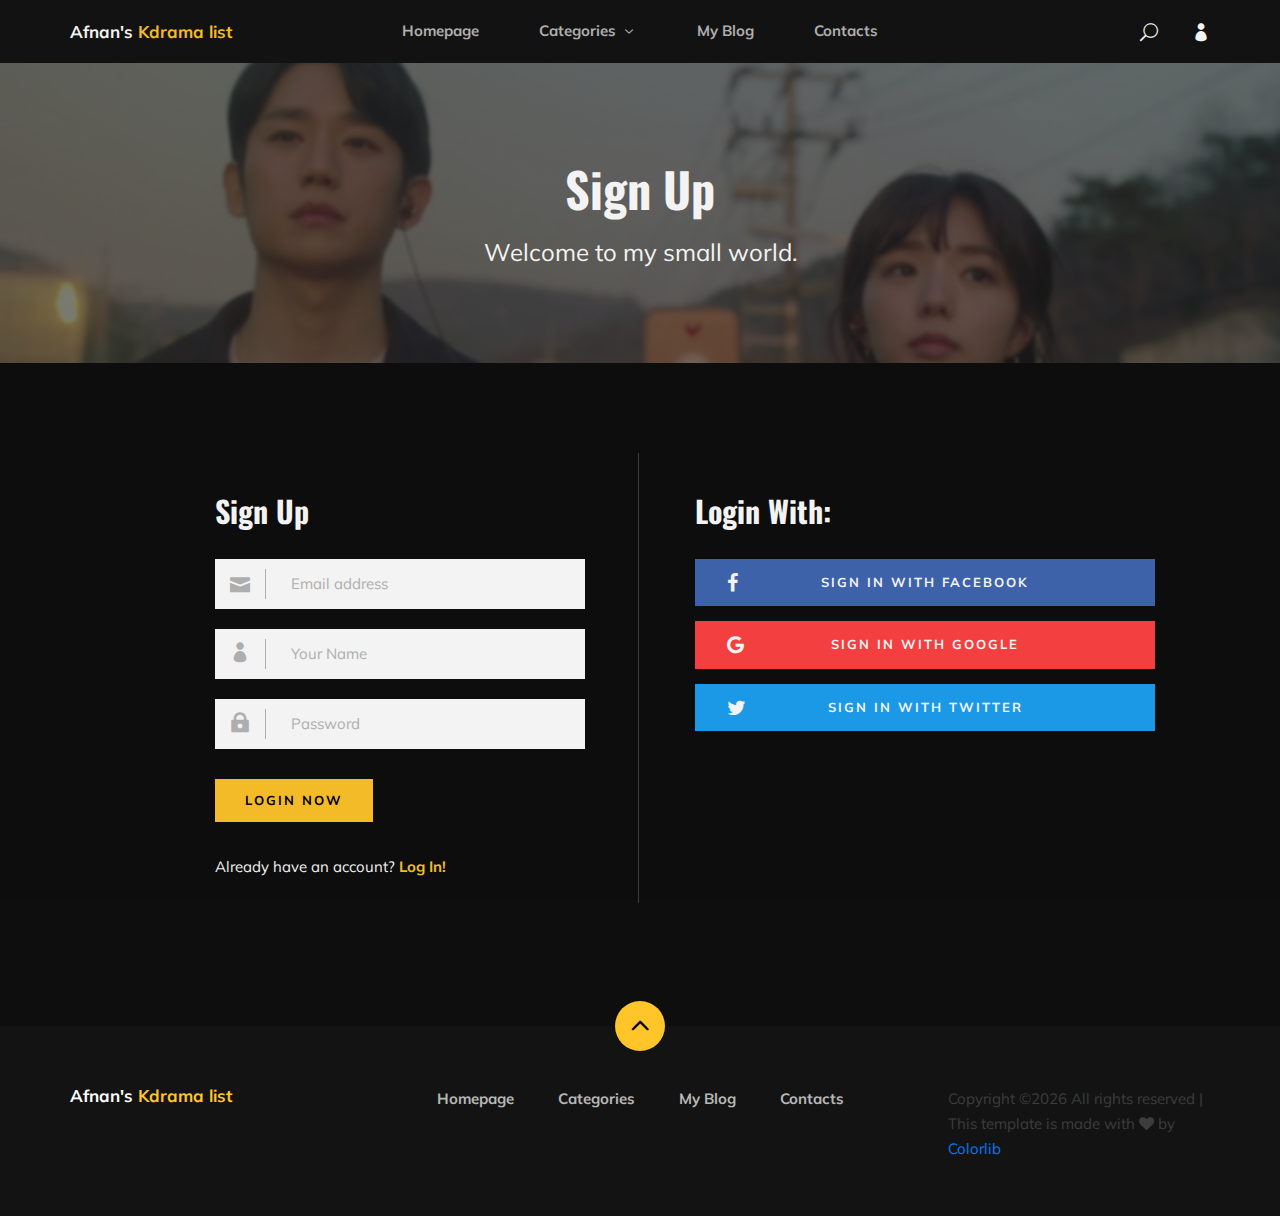
<file: signup.html>
<!DOCTYPE html>
<html lang="zxx">

<head>
    <meta charset="UTF-8">
    <meta name="description" content="Anime Template">
    <meta name="keywords" content="Anime, unica, creative, html">
    <meta name="viewport" content="width=device-width, initial-scale=1.0">
    <meta http-equiv="X-UA-Compatible" content="ie=edge">
    <title>Signup</title>

    <!-- Google Font -->
    <link href="https://fonts.googleapis.com/css2?family=Oswald:wght@300;400;500;600;700&display=swap" rel="stylesheet">
    <link href="https://fonts.googleapis.com/css2?family=Mulish:wght@300;400;500;600;700;800;900&display=swap"
    rel="stylesheet">
    <link rel="preconnect" href="https://fonts.googleapis.com">
    <link rel="preconnect" href="https://fonts.gstatic.com" crossorigin>
    <link href="https://fonts.googleapis.com/css2?family=Dosis:wght@500&display=swap" rel="stylesheet"> 

    <!-- Css Styles -->
    <link rel="stylesheet" href="css/bootstrap.min.css" type="text/css">
    <link rel="stylesheet" href="css/font-awesome.min.css" type="text/css">
    <link rel="stylesheet" href="css/elegant-icons.css" type="text/css">
    <link rel="stylesheet" href="css/plyr.css" type="text/css">
    <link rel="stylesheet" href="css/nice-select.css" type="text/css">
    <link rel="stylesheet" href="css/owl.carousel.min.css" type="text/css">
    <link rel="stylesheet" href="css/slicknav.min.css" type="text/css">
    <link rel="stylesheet" href="css/style.css" type="text/css">

    <!--custom css-->
    <link rel="stylesheet" href="style.css">
</head>

<body>
    <!-- Page Preloder -->
    <div id="preloder">
        <div class="loader"></div>
    </div>

    <!-- Header Section Begin -->
    <header class="header" id="header-background">
        <div class="container">
            <div class="row">
                <div class="col-lg-2">
                    <div class="header__logo">
                        <a href="./index.html">
                            <h4 id="logo"> Afnan's <span id="span-logo">Kdrama list</span></h4>
                        </a>
                    </div>
                </div>
                <div class="col-lg-8">
                    <div class="header__nav">
                        <nav class="header__menu mobile-menu">
                            <ul>
                                <li><a href="./index.html">Homepage</a></li>
                                <li><a href="./categories.html">Categories <span class="arrow_carrot-down"></span></a>
                                    <ul class="dropdown">
                                        <li><a href="./categories.html">Categories</a></li>
                                        <li><a href="./drama details.html">Drama Details</a></li>
                                        <li><a href="./drama-watching.html">Drama Watching</a></li>
                                        <li><a href="./signup.html">Sign Up</a></li>
                                        <li><a href="./login.html">Login</a></li>
                                    </ul>
                                </li>
                                <li><a href="./blog.html">My Blog</a></li>
                                <li><a href="#">Contacts</a></li>
                            </ul>
                        </nav>
                    </div>
                </div>
                <div class="col-lg-2">
                    <div class="header__right">
                        <a href="#" class="search-switch"><span class="icon_search"></span></a>
                        <a href="./login.html"><span class="icon_profile"></span></a>
                    </div>
                </div>
            </div>
            <div id="mobile-menu-wrap"></div>
        </div>
    </header>
    <!-- Header End -->

    <!-- Normal Breadcrumb Begin -->
    <section class="normal-breadcrumb set-bg" data-setbg="img/signup.png">
        <div class="container">
            <div class="row">
                <div class="col-lg-12 text-center">
                    <div class="normal__breadcrumb__text">
                        <h2>Sign Up</h2>
                        <p>Welcome to my small world.</p>
                    </div>
                </div>
            </div>
        </div>
    </section>
    <!-- Normal Breadcrumb End -->

    <!-- Signup Section Begin -->
    <section class="signup spad" id="details-background">
        <div class="container">
            <div class="row">
                <div class="col-lg-6">
                    <div class="login__form">
                        <h3>Sign Up</h3>
                        <form action="#">
                            <div class="input__item">
                                <input type="text" placeholder="Email address">
                                <span class="icon_mail"></span>
                            </div>
                            <div class="input__item">
                                <input type="text" placeholder="Your Name">
                                <span class="icon_profile"></span>
                            </div>
                            <div class="input__item">
                                <input type="text" placeholder="Password">
                                <span class="icon_lock"></span>
                            </div>
                            <button type="submit" class="site-btn">Login Now</button>
                        </form>
                        <h5>Already have an account? <a href="#">Log In!</a></h5>
                    </div>
                </div>
                <div class="col-lg-6">
                    <div class="login__social__links">
                        <h3>Login With:</h3>
                        <ul>
                            <li><a href="#" class="facebook"><i class="fa fa-facebook"></i> Sign in With Facebook</a>
                            </li>
                            <li><a href="#" class="google"><i class="fa fa-google"></i> Sign in With Google</a></li>
                            <li><a href="#" class="twitter"><i class="fa fa-twitter"></i> Sign in With Twitter</a></li>
                        </ul>
                    </div>
                </div>
            </div>
        </div>
    </section>
    <!-- Signup Section End -->

    <!-- Footer Section Begin -->
<footer class="footer" id="footer-background">
    <div class="page-up">
        <a href="#" id="scrollToTopButton"><span class="arrow_carrot-up"></span></a>
    </div>
    <div class="container">
        <div class="row">
            <div class="col-lg-3">
                <div class="footer__logo">
                    <h4 id="logo"> Afnan's <span id="span-logo">Kdrama list</span></h4>
                </div>
            </div>
            <div class="col-lg-6">
                <div class="footer__nav">
                    <ul>
                        <li class="active"><a href="./index.html">Homepage</a></li>
                        <li><a href="./categories.html">Categories</a></li>
                        <li><a href="./blog.html">My Blog</a></li>
                        <li><a href="#">Contacts</a></li>
                    </ul>
                </div>
            </div>
            <div class="col-lg-3">
                <p><!-- Link back to Colorlib can't be removed. Template is licensed under CC BY 3.0. -->
                  Copyright &copy;<script>document.write(new Date().getFullYear());</script> All rights reserved | This template is made with <i class="fa fa-heart" aria-hidden="true"></i> by <a href="https://colorlib.com" target="_blank">Colorlib</a>
                  <!-- Link back to Colorlib can't be removed. Template is licensed under CC BY 3.0. --></p>

              </div>
          </div>
      </div>
  </footer>
  <!-- Footer Section End -->

  <!-- Search model Begin -->
  <div class="search-model">
    <div class="h-100 d-flex align-items-center justify-content-center">
        <div class="search-close-switch"><i class="icon_close"></i></div>
        <form class="search-model-form">
            <input type="text" id="search-input" placeholder="Search here.....">
        </form>
    </div>
</div>
<!-- Search model end -->

    <!-- Js Plugins -->
    <script src="js/jquery-3.3.1.min.js"></script>
    <script src="js/bootstrap.min.js"></script>
    <script src="js/player.js"></script>
    <script src="js/jquery.nice-select.min.js"></script>
    <script src="js/mixitup.min.js"></script>
    <script src="js/jquery.slicknav.js"></script>
    <script src="js/owl.carousel.min.js"></script>
    <script src="js/main.js"></script>

</body>

</html>
</file>
<file: css/elegant-icons.css>
@font-face {
	font-family: 'ElegantIcons';
	src:url('../fonts/ElegantIcons.eot');
	src:url('../fonts/ElegantIcons.eot?#iefix') format('embedded-opentype'),
		url('../fonts/ElegantIcons.woff') format('woff'),
		url('../fonts/ElegantIcons.ttf') format('truetype'),
		url('../fonts/ElegantIcons.svg#ElegantIcons') format('svg');
	font-weight: normal;
	font-style: normal;
}

/* Use the following CSS code if you want to use data attributes for inserting your icons */
[data-icon]:before {
	font-family: 'ElegantIcons';
	content: attr(data-icon);
	speak: none;
	font-weight: normal;
	font-variant: normal;
	text-transform: none;
	line-height: 1;
	-webkit-font-smoothing: antialiased;
	-moz-osx-font-smoothing: grayscale;
}

/* Use the following CSS code if you want to have a class per icon */
/*
Instead of a list of all class selectors,
you can use the generic selector below, but it's slower:
[class*="your-class-prefix"] {
*/
.arrow_up, .arrow_down, .arrow_left, .arrow_right, .arrow_left-up, .arrow_right-up, .arrow_right-down, .arrow_left-down, .arrow-up-down, .arrow_up-down_alt, .arrow_left-right_alt, .arrow_left-right, .arrow_expand_alt2, .arrow_expand_alt, .arrow_condense, .arrow_expand, .arrow_move, .arrow_carrot-up, .arrow_carrot-down, .arrow_carrot-left, .arrow_carrot-right, .arrow_carrot-2up, .arrow_carrot-2down, .arrow_carrot-2left, .arrow_carrot-2right, .arrow_carrot-up_alt2, .arrow_carrot-down_alt2, .arrow_carrot-left_alt2, .arrow_carrot-right_alt2, .arrow_carrot-2up_alt2, .arrow_carrot-2down_alt2, .arrow_carrot-2left_alt2, .arrow_carrot-2right_alt2, .arrow_triangle-up, .arrow_triangle-down, .arrow_triangle-left, .arrow_triangle-right, .arrow_triangle-up_alt2, .arrow_triangle-down_alt2, .arrow_triangle-left_alt2, .arrow_triangle-right_alt2, .arrow_back, .icon_minus-06, .icon_plus, .icon_close, .icon_check, .icon_minus_alt2, .icon_plus_alt2, .icon_close_alt2, .icon_check_alt2, .icon_zoom-out_alt, .icon_zoom-in_alt, .icon_search, .icon_box-empty, .icon_box-selected, .icon_minus-box, .icon_plus-box, .icon_box-checked, .icon_circle-empty, .icon_circle-slelected, .icon_stop_alt2, .icon_stop, .icon_pause_alt2, .icon_pause, .icon_menu, .icon_menu-square_alt2, .icon_menu-circle_alt2, .icon_ul, .icon_ol, .icon_adjust-horiz, .icon_adjust-vert, .icon_document_alt, .icon_documents_alt, .icon_pencil, .icon_pencil-edit_alt, .icon_pencil-edit, .icon_folder-alt, .icon_folder-open_alt, .icon_folder-add_alt, .icon_info_alt, .icon_error-oct_alt, .icon_error-circle_alt, .icon_error-triangle_alt, .icon_question_alt2, .icon_question, .icon_comment_alt, .icon_chat_alt, .icon_vol-mute_alt, .icon_volume-low_alt, .icon_volume-high_alt, .icon_quotations, .icon_quotations_alt2, .icon_clock_alt, .icon_lock_alt, .icon_lock-open_alt, .icon_key_alt, .icon_cloud_alt, .icon_cloud-upload_alt, .icon_cloud-download_alt, .icon_image, .icon_images, .icon_lightbulb_alt, .icon_gift_alt, .icon_house_alt, .icon_genius, .icon_mobile, .icon_tablet, .icon_laptop, .icon_desktop, .icon_camera_alt, .icon_mail_alt, .icon_cone_alt, .icon_ribbon_alt, .icon_bag_alt, .icon_creditcard, .icon_cart_alt, .icon_paperclip, .icon_tag_alt, .icon_tags_alt, .icon_trash_alt, .icon_cursor_alt, .icon_mic_alt, .icon_compass_alt, .icon_pin_alt, .icon_pushpin_alt, .icon_map_alt, .icon_drawer_alt, .icon_toolbox_alt, .icon_book_alt, .icon_calendar, .icon_film, .icon_table, .icon_contacts_alt, .icon_headphones, .icon_lifesaver, .icon_piechart, .icon_refresh, .icon_link_alt, .icon_link, .icon_loading, .icon_blocked, .icon_archive_alt, .icon_heart_alt, .icon_star_alt, .icon_star-half_alt, .icon_star, .icon_star-half, .icon_tools, .icon_tool, .icon_cog, .icon_cogs, .arrow_up_alt, .arrow_down_alt, .arrow_left_alt, .arrow_right_alt, .arrow_left-up_alt, .arrow_right-up_alt, .arrow_right-down_alt, .arrow_left-down_alt, .arrow_condense_alt, .arrow_expand_alt3, .arrow_carrot_up_alt, .arrow_carrot-down_alt, .arrow_carrot-left_alt, .arrow_carrot-right_alt, .arrow_carrot-2up_alt, .arrow_carrot-2dwnn_alt, .arrow_carrot-2left_alt, .arrow_carrot-2right_alt, .arrow_triangle-up_alt, .arrow_triangle-down_alt, .arrow_triangle-left_alt, .arrow_triangle-right_alt, .icon_minus_alt, .icon_plus_alt, .icon_close_alt, .icon_check_alt, .icon_zoom-out, .icon_zoom-in, .icon_stop_alt, .icon_menu-square_alt, .icon_menu-circle_alt, .icon_document, .icon_documents, .icon_pencil_alt, .icon_folder, .icon_folder-open, .icon_folder-add, .icon_folder_upload, .icon_folder_download, .icon_info, .icon_error-circle, .icon_error-oct, .icon_error-triangle, .icon_question_alt, .icon_comment, .icon_chat, .icon_vol-mute, .icon_volume-low, .icon_volume-high, .icon_quotations_alt, .icon_clock, .icon_lock, .icon_lock-open, .icon_key, .icon_cloud, .icon_cloud-upload, .icon_cloud-download, .icon_lightbulb, .icon_gift, .icon_house, .icon_camera, .icon_mail, .icon_cone, .icon_ribbon, .icon_bag, .icon_cart, .icon_tag, .icon_tags, .icon_trash, .icon_cursor, .icon_mic, .icon_compass, .icon_pin, .icon_pushpin, .icon_map, .icon_drawer, .icon_toolbox, .icon_book, .icon_contacts, .icon_archive, .icon_heart, .icon_profile, .icon_group, .icon_grid-2x2, .icon_grid-3x3, .icon_music, .icon_pause_alt, .icon_phone, .icon_upload, .icon_download, .social_facebook, .social_twitter, .social_pinterest, .social_googleplus, .social_tumblr, .social_tumbleupon, .social_wordpress, .social_instagram, .social_dribbble, .social_vimeo, .social_linkedin, .social_rss, .social_deviantart, .social_share, .social_myspace, .social_skype, .social_youtube, .social_picassa, .social_googledrive, .social_flickr, .social_blogger, .social_spotify, .social_delicious, .social_facebook_circle, .social_twitter_circle, .social_pinterest_circle, .social_googleplus_circle, .social_tumblr_circle, .social_stumbleupon_circle, .social_wordpress_circle, .social_instagram_circle, .social_dribbble_circle, .social_vimeo_circle, .social_linkedin_circle, .social_rss_circle, .social_deviantart_circle, .social_share_circle, .social_myspace_circle, .social_skype_circle, .social_youtube_circle, .social_picassa_circle, .social_googledrive_alt2, .social_flickr_circle, .social_blogger_circle, .social_spotify_circle, .social_delicious_circle, .social_facebook_square, .social_twitter_square, .social_pinterest_square, .social_googleplus_square, .social_tumblr_square, .social_stumbleupon_square, .social_wordpress_square, .social_instagram_square, .social_dribbble_square, .social_vimeo_square, .social_linkedin_square, .social_rss_square, .social_deviantart_square, .social_share_square, .social_myspace_square, .social_skype_square, .social_youtube_square, .social_picassa_square, .social_googledrive_square, .social_flickr_square, .social_blogger_square, .social_spotify_square, .social_delicious_square, .icon_printer, .icon_calulator, .icon_building, .icon_floppy, .icon_drive, .icon_search-2, .icon_id, .icon_id-2, .icon_puzzle, .icon_like, .icon_dislike, .icon_mug, .icon_currency, .icon_wallet, .icon_pens, .icon_easel, .icon_flowchart, .icon_datareport, .icon_briefcase, .icon_shield, .icon_percent, .icon_globe, .icon_globe-2, .icon_target, .icon_hourglass, .icon_balance, .icon_rook, .icon_printer-alt, .icon_calculator_alt, .icon_building_alt, .icon_floppy_alt, .icon_drive_alt, .icon_search_alt, .icon_id_alt, .icon_id-2_alt, .icon_puzzle_alt, .icon_like_alt, .icon_dislike_alt, .icon_mug_alt, .icon_currency_alt, .icon_wallet_alt, .icon_pens_alt, .icon_easel_alt, .icon_flowchart_alt, .icon_datareport_alt, .icon_briefcase_alt, .icon_shield_alt, .icon_percent_alt, .icon_globe_alt, .icon_clipboard {
	font-family: 'ElegantIcons';
	speak: none;
	font-style: normal;
	font-weight: normal;
	font-variant: normal;
	text-transform: none;
	line-height: 1;
	-webkit-font-smoothing: antialiased;
}
.arrow_up:before {
	content: "\21";
}
.arrow_down:before {
	content: "\22";
}
.arrow_left:before {
	content: "\23";
}
.arrow_right:before {
	content: "\24";
}
.arrow_left-up:before {
	content: "\25";
}
.arrow_right-up:before {
	content: "\26";
}
.arrow_right-down:before {
	content: "\27";
}
.arrow_left-down:before {
	content: "\28";
}
.arrow-up-down:before {
	content: "\29";
}
.arrow_up-down_alt:before {
	content: "\2a";
}
.arrow_left-right_alt:before {
	content: "\2b";
}
.arrow_left-right:before {
	content: "\2c";
}
.arrow_expand_alt2:before {
	content: "\2d";
}
.arrow_expand_alt:before {
	content: "\2e";
}
.arrow_condense:before {
	content: "\2f";
}
.arrow_expand:before {
	content: "\30";
}
.arrow_move:before {
	content: "\31";
}
.arrow_carrot-up:before {
	content: "\32";
}
.arrow_carrot-down:before {
	content: "\33";
}
.arrow_carrot-left:before {
	content: "\34";
}
.arrow_carrot-right:before {
	content: "\35";
}
.arrow_carrot-2up:before {
	content: "\36";
}
.arrow_carrot-2down:before {
	content: "\37";
}
.arrow_carrot-2left:before {
	content: "\38";
}
.arrow_carrot-2right:before {
	content: "\39";
}
.arrow_carrot-up_alt2:before {
	content: "\3a";
}
.arrow_carrot-down_alt2:before {
	content: "\3b";
}
.arrow_carrot-left_alt2:before {
	content: "\3c";
}
.arrow_carrot-right_alt2:before {
	content: "\3d";
}
.arrow_carrot-2up_alt2:before {
	content: "\3e";
}
.arrow_carrot-2down_alt2:before {
	content: "\3f";
}
.arrow_carrot-2left_alt2:before {
	content: "\40";
}
.arrow_carrot-2right_alt2:before {
	content: "\41";
}
.arrow_triangle-up:before {
	content: "\42";
}
.arrow_triangle-down:before {
	content: "\43";
}
.arrow_triangle-left:before {
	content: "\44";
}
.arrow_triangle-right:before {
	content: "\45";
}
.arrow_triangle-up_alt2:before {
	content: "\46";
}
.arrow_triangle-down_alt2:before {
	content: "\47";
}
.arrow_triangle-left_alt2:before {
	content: "\48";
}
.arrow_triangle-right_alt2:before {
	content: "\49";
}
.arrow_back:before {
	content: "\4a";
}
.icon_minus-06:before {
	content: "\4b";
}
.icon_plus:before {
	content: "\4c";
}
.icon_close:before {
	content: "\4d";
}
.icon_check:before {
	content: "\4e";
}
.icon_minus_alt2:before {
	content: "\4f";
}
.icon_plus_alt2:before {
	content: "\50";
}
.icon_close_alt2:before {
	content: "\51";
}
.icon_check_alt2:before {
	content: "\52";
}
.icon_zoom-out_alt:before {
	content: "\53";
}
.icon_zoom-in_alt:before {
	content: "\54";
}
.icon_search:before {
	content: "\55";
}
.icon_box-empty:before {
	content: "\56";
}
.icon_box-selected:before {
	content: "\57";
}
.icon_minus-box:before {
	content: "\58";
}
.icon_plus-box:before {
	content: "\59";
}
.icon_box-checked:before {
	content: "\5a";
}
.icon_circle-empty:before {
	content: "\5b";
}
.icon_circle-slelected:before {
	content: "\5c";
}
.icon_stop_alt2:before {
	content: "\5d";
}
.icon_stop:before {
	content: "\5e";
}
.icon_pause_alt2:before {
	content: "\5f";
}
.icon_pause:before {
	content: "\60";
}
.icon_menu:before {
	content: "\61";
}
.icon_menu-square_alt2:before {
	content: "\62";
}
.icon_menu-circle_alt2:before {
	content: "\63";
}
.icon_ul:before {
	content: "\64";
}
.icon_ol:before {
	content: "\65";
}
.icon_adjust-horiz:before {
	content: "\66";
}
.icon_adjust-vert:before {
	content: "\67";
}
.icon_document_alt:before {
	content: "\68";
}
.icon_documents_alt:before {
	content: "\69";
}
.icon_pencil:before {
	content: "\6a";
}
.icon_pencil-edit_alt:before {
	content: "\6b";
}
.icon_pencil-edit:before {
	content: "\6c";
}
.icon_folder-alt:before {
	content: "\6d";
}
.icon_folder-open_alt:before {
	content: "\6e";
}
.icon_folder-add_alt:before {
	content: "\6f";
}
.icon_info_alt:before {
	content: "\70";
}
.icon_error-oct_alt:before {
	content: "\71";
}
.icon_error-circle_alt:before {
	content: "\72";
}
.icon_error-triangle_alt:before {
	content: "\73";
}
.icon_question_alt2:before {
	content: "\74";
}
.icon_question:before {
	content: "\75";
}
.icon_comment_alt:before {
	content: "\76";
}
.icon_chat_alt:before {
	content: "\77";
}
.icon_vol-mute_alt:before {
	content: "\78";
}
.icon_volume-low_alt:before {
	content: "\79";
}
.icon_volume-high_alt:before {
	content: "\7a";
}
.icon_quotations:before {
	content: "\7b";
}
.icon_quotations_alt2:before {
	content: "\7c";
}
.icon_clock_alt:before {
	content: "\7d";
}
.icon_lock_alt:before {
	content: "\7e";
}
.icon_lock-open_alt:before {
	content: "\e000";
}
.icon_key_alt:before {
	content: "\e001";
}
.icon_cloud_alt:before {
	content: "\e002";
}
.icon_cloud-upload_alt:before {
	content: "\e003";
}
.icon_cloud-download_alt:before {
	content: "\e004";
}
.icon_image:before {
	content: "\e005";
}
.icon_images:before {
	content: "\e006";
}
.icon_lightbulb_alt:before {
	content: "\e007";
}
.icon_gift_alt:before {
	content: "\e008";
}
.icon_house_alt:before {
	content: "\e009";
}
.icon_genius:before {
	content: "\e00a";
}
.icon_mobile:before {
	content: "\e00b";
}
.icon_tablet:before {
	content: "\e00c";
}
.icon_laptop:before {
	content: "\e00d";
}
.icon_desktop:before {
	content: "\e00e";
}
.icon_camera_alt:before {
	content: "\e00f";
}
.icon_mail_alt:before {
	content: "\e010";
}
.icon_cone_alt:before {
	content: "\e011";
}
.icon_ribbon_alt:before {
	content: "\e012";
}
.icon_bag_alt:before {
	content: "\e013";
}
.icon_creditcard:before {
	content: "\e014";
}
.icon_cart_alt:before {
	content: "\e015";
}
.icon_paperclip:before {
	content: "\e016";
}
.icon_tag_alt:before {
	content: "\e017";
}
.icon_tags_alt:before {
	content: "\e018";
}
.icon_trash_alt:before {
	content: "\e019";
}
.icon_cursor_alt:before {
	content: "\e01a";
}
.icon_mic_alt:before {
	content: "\e01b";
}
.icon_compass_alt:before {
	content: "\e01c";
}
.icon_pin_alt:before {
	content: "\e01d";
}
.icon_pushpin_alt:before {
	content: "\e01e";
}
.icon_map_alt:before {
	content: "\e01f";
}
.icon_drawer_alt:before {
	content: "\e020";
}
.icon_toolbox_alt:before {
	content: "\e021";
}
.icon_book_alt:before {
	content: "\e022";
}
.icon_calendar:before {
	content: "\e023";
}
.icon_film:before {
	content: "\e024";
}
.icon_table:before {
	content: "\e025";
}
.icon_contacts_alt:before {
	content: "\e026";
}
.icon_headphones:before {
	content: "\e027";
}
.icon_lifesaver:before {
	content: "\e028";
}
.icon_piechart:before {
	content: "\e029";
}
.icon_refresh:before {
	content: "\e02a";
}
.icon_link_alt:before {
	content: "\e02b";
}
.icon_link:before {
	content: "\e02c";
}
.icon_loading:before {
	content: "\e02d";
}
.icon_blocked:before {
	content: "\e02e";
}
.icon_archive_alt:before {
	content: "\e02f";
}
.icon_heart_alt:before {
	content: "\e030";
}
.icon_star_alt:before {
	content: "\e031";
}
.icon_star-half_alt:before {
	content: "\e032";
}
.icon_star:before {
	content: "\e033";
}
.icon_star-half:before {
	content: "\e034";
}
.icon_tools:before {
	content: "\e035";
}
.icon_tool:before {
	content: "\e036";
}
.icon_cog:before {
	content: "\e037";
}
.icon_cogs:before {
	content: "\e038";
}
.arrow_up_alt:before {
	content: "\e039";
}
.arrow_down_alt:before {
	content: "\e03a";
}
.arrow_left_alt:before {
	content: "\e03b";
}
.arrow_right_alt:before {
	content: "\e03c";
}
.arrow_left-up_alt:before {
	content: "\e03d";
}
.arrow_right-up_alt:before {
	content: "\e03e";
}
.arrow_right-down_alt:before {
	content: "\e03f";
}
.arrow_left-down_alt:before {
	content: "\e040";
}
.arrow_condense_alt:before {
	content: "\e041";
}
.arrow_expand_alt3:before {
	content: "\e042";
}
.arrow_carrot_up_alt:before {
	content: "\e043";
}
.arrow_carrot-down_alt:before {
	content: "\e044";
}
.arrow_carrot-left_alt:before {
	content: "\e045";
}
.arrow_carrot-right_alt:before {
	content: "\e046";
}
.arrow_carrot-2up_alt:before {
	content: "\e047";
}
.arrow_carrot-2dwnn_alt:before {
	content: "\e048";
}
.arrow_carrot-2left_alt:before {
	content: "\e049";
}
.arrow_carrot-2right_alt:before {
	content: "\e04a";
}
.arrow_triangle-up_alt:before {
	content: "\e04b";
}
.arrow_triangle-down_alt:before {
	content: "\e04c";
}
.arrow_triangle-left_alt:before {
	content: "\e04d";
}
.arrow_triangle-right_alt:before {
	content: "\e04e";
}
.icon_minus_alt:before {
	content: "\e04f";
}
.icon_plus_alt:before {
	content: "\e050";
}
.icon_close_alt:before {
	content: "\e051";
}
.icon_check_alt:before {
	content: "\e052";
}
.icon_zoom-out:before {
	content: "\e053";
}
.icon_zoom-in:before {
	content: "\e054";
}
.icon_stop_alt:before {
	content: "\e055";
}
.icon_menu-square_alt:before {
	content: "\e056";
}
.icon_menu-circle_alt:before {
	content: "\e057";
}
.icon_document:before {
	content: "\e058";
}
.icon_documents:before {
	content: "\e059";
}
.icon_pencil_alt:before {
	content: "\e05a";
}
.icon_folder:before {
	content: "\e05b";
}
.icon_folder-open:before {
	content: "\e05c";
}
.icon_folder-add:before {
	content: "\e05d";
}
.icon_folder_upload:before {
	content: "\e05e";
}
.icon_folder_download:before {
	content: "\e05f";
}
.icon_info:before {
	content: "\e060";
}
.icon_error-circle:before {
	content: "\e061";
}
.icon_error-oct:before {
	content: "\e062";
}
.icon_error-triangle:before {
	content: "\e063";
}
.icon_question_alt:before {
	content: "\e064";
}
.icon_comment:before {
	content: "\e065";
}
.icon_chat:before {
	content: "\e066";
}
.icon_vol-mute:before {
	content: "\e067";
}
.icon_volume-low:before {
	content: "\e068";
}
.icon_volume-high:before {
	content: "\e069";
}
.icon_quotations_alt:before {
	content: "\e06a";
}
.icon_clock:before {
	content: "\e06b";
}
.icon_lock:before {
	content: "\e06c";
}
.icon_lock-open:before {
	content: "\e06d";
}
.icon_key:before {
	content: "\e06e";
}
.icon_cloud:before {
	content: "\e06f";
}
.icon_cloud-upload:before {
	content: "\e070";
}
.icon_cloud-download:before {
	content: "\e071";
}
.icon_lightbulb:before {
	content: "\e072";
}
.icon_gift:before {
	content: "\e073";
}
.icon_house:before {
	content: "\e074";
}
.icon_camera:before {
	content: "\e075";
}
.icon_mail:before {
	content: "\e076";
}
.icon_cone:before {
	content: "\e077";
}
.icon_ribbon:before {
	content: "\e078";
}
.icon_bag:before {
	content: "\e079";
}
.icon_cart:before {
	content: "\e07a";
}
.icon_tag:before {
	content: "\e07b";
}
.icon_tags:before {
	content: "\e07c";
}
.icon_trash:before {
	content: "\e07d";
}
.icon_cursor:before {
	content: "\e07e";
}
.icon_mic:before {
	content: "\e07f";
}
.icon_compass:before {
	content: "\e080";
}
.icon_pin:before {
	content: "\e081";
}
.icon_pushpin:before {
	content: "\e082";
}
.icon_map:before {
	content: "\e083";
}
.icon_drawer:before {
	content: "\e084";
}
.icon_toolbox:before {
	content: "\e085";
}
.icon_book:before {
	content: "\e086";
}
.icon_contacts:before {
	content: "\e087";
}
.icon_archive:before {
	content: "\e088";
}
.icon_heart:before {
	content: "\e089";
}
.icon_profile:before {
	content: "\e08a";
}
.icon_group:before {
	content: "\e08b";
}
.icon_grid-2x2:before {
	content: "\e08c";
}
.icon_grid-3x3:before {
	content: "\e08d";
}
.icon_music:before {
	content: "\e08e";
}
.icon_pause_alt:before {
	content: "\e08f";
}
.icon_phone:before {
	content: "\e090";
}
.icon_upload:before {
	content: "\e091";
}
.icon_download:before {
	content: "\e092";
}
.social_facebook:before {
	content: "\e093";
}
.social_twitter:before {
	content: "\e094";
}
.social_pinterest:before {
	content: "\e095";
}
.social_googleplus:before {
	content: "\e096";
}
.social_tumblr:before {
	content: "\e097";
}
.social_tumbleupon:before {
	content: "\e098";
}
.social_wordpress:before {
	content: "\e099";
}
.social_instagram:before {
	content: "\e09a";
}
.social_dribbble:before {
	content: "\e09b";
}
.social_vimeo:before {
	content: "\e09c";
}
.social_linkedin:before {
	content: "\e09d";
}
.social_rss:before {
	content: "\e09e";
}
.social_deviantart:before {
	content: "\e09f";
}
.social_share:before {
	content: "\e0a0";
}
.social_myspace:before {
	content: "\e0a1";
}
.social_skype:before {
	content: "\e0a2";
}
.social_youtube:before {
	content: "\e0a3";
}
.social_picassa:before {
	content: "\e0a4";
}
.social_googledrive:before {
	content: "\e0a5";
}
.social_flickr:before {
	content: "\e0a6";
}
.social_blogger:before {
	content: "\e0a7";
}
.social_spotify:before {
	content: "\e0a8";
}
.social_delicious:before {
	content: "\e0a9";
}
.social_facebook_circle:before {
	content: "\e0aa";
}
.social_twitter_circle:before {
	content: "\e0ab";
}
.social_pinterest_circle:before {
	content: "\e0ac";
}
.social_googleplus_circle:before {
	content: "\e0ad";
}
.social_tumblr_circle:before {
	content: "\e0ae";
}
.social_stumbleupon_circle:before {
	content: "\e0af";
}
.social_wordpress_circle:before {
	content: "\e0b0";
}
.social_instagram_circle:before {
	content: "\e0b1";
}
.social_dribbble_circle:before {
	content: "\e0b2";
}
.social_vimeo_circle:before {
	content: "\e0b3";
}
.social_linkedin_circle:before {
	content: "\e0b4";
}
.social_rss_circle:before {
	content: "\e0b5";
}
.social_deviantart_circle:before {
	content: "\e0b6";
}
.social_share_circle:before {
	content: "\e0b7";
}
.social_myspace_circle:before {
	content: "\e0b8";
}
.social_skype_circle:before {
	content: "\e0b9";
}
.social_youtube_circle:before {
	content: "\e0ba";
}
.social_picassa_circle:before {
	content: "\e0bb";
}
.social_googledrive_alt2:before {
	content: "\e0bc";
}
.social_flickr_circle:before {
	content: "\e0bd";
}
.social_blogger_circle:before {
	content: "\e0be";
}
.social_spotify_circle:before {
	content: "\e0bf";
}
.social_delicious_circle:before {
	content: "\e0c0";
}
.social_facebook_square:before {
	content: "\e0c1";
}
.social_twitter_square:before {
	content: "\e0c2";
}
.social_pinterest_square:before {
	content: "\e0c3";
}
.social_googleplus_square:before {
	content: "\e0c4";
}
.social_tumblr_square:before {
	content: "\e0c5";
}
.social_stumbleupon_square:before {
	content: "\e0c6";
}
.social_wordpress_square:before {
	content: "\e0c7";
}
.social_instagram_square:before {
	content: "\e0c8";
}
.social_dribbble_square:before {
	content: "\e0c9";
}
.social_vimeo_square:before {
	content: "\e0ca";
}
.social_linkedin_square:before {
	content: "\e0cb";
}
.social_rss_square:before {
	content: "\e0cc";
}
.social_deviantart_square:before {
	content: "\e0cd";
}
.social_share_square:before {
	content: "\e0ce";
}
.social_myspace_square:before {
	content: "\e0cf";
}
.social_skype_square:before {
	content: "\e0d0";
}
.social_youtube_square:before {
	content: "\e0d1";
}
.social_picassa_square:before {
	content: "\e0d2";
}
.social_googledrive_square:before {
	content: "\e0d3";
}
.social_flickr_square:before {
	content: "\e0d4";
}
.social_blogger_square:before {
	content: "\e0d5";
}
.social_spotify_square:before {
	content: "\e0d6";
}
.social_delicious_square:before {
	content: "\e0d7";
}
.icon_printer:before {
	content: "\e103";
}
.icon_calulator:before {
	content: "\e0ee";
}
.icon_building:before {
	content: "\e0ef";
}
.icon_floppy:before {
	content: "\e0e8";
}
.icon_drive:before {
	content: "\e0ea";
}
.icon_search-2:before {
	content: "\e101";
}
.icon_id:before {
	content: "\e107";
}
.icon_id-2:before {
	content: "\e108";
}
.icon_puzzle:before {
	content: "\e102";
}
.icon_like:before {
	content: "\e106";
}
.icon_dislike:before {
	content: "\e0eb";
}
.icon_mug:before {
	content: "\e105";
}
.icon_currency:before {
	content: "\e0ed";
}
.icon_wallet:before {
	content: "\e100";
}
.icon_pens:before {
	content: "\e104";
}
.icon_easel:before {
	content: "\e0e9";
}
.icon_flowchart:before {
	content: "\e109";
}
.icon_datareport:before {
	content: "\e0ec";
}
.icon_briefcase:before {
	content: "\e0fe";
}
.icon_shield:before {
	content: "\e0f6";
}
.icon_percent:before {
	content: "\e0fb";
}
.icon_globe:before {
	content: "\e0e2";
}
.icon_globe-2:before {
	content: "\e0e3";
}
.icon_target:before {
	content: "\e0f5";
}
.icon_hourglass:before {
	content: "\e0e1";
}
.icon_balance:before {
	content: "\e0ff";
}
.icon_rook:before {
	content: "\e0f8";
}
.icon_printer-alt:before {
	content: "\e0fa";
}
.icon_calculator_alt:before {
	content: "\e0e7";
}
.icon_building_alt:before {
	content: "\e0fd";
}
.icon_floppy_alt:before {
	content: "\e0e4";
}
.icon_drive_alt:before {
	content: "\e0e5";
}
.icon_search_alt:before {
	content: "\e0f7";
}
.icon_id_alt:before {
	content: "\e0e0";
}
.icon_id-2_alt:before {
	content: "\e0fc";
}
.icon_puzzle_alt:before {
	content: "\e0f9";
}
.icon_like_alt:before {
	content: "\e0dd";
}
.icon_dislike_alt:before {
	content: "\e0f1";
}
.icon_mug_alt:before {
	content: "\e0dc";
}
.icon_currency_alt:before {
	content: "\e0f3";
}
.icon_wallet_alt:before {
	content: "\e0d8";
}
.icon_pens_alt:before {
	content: "\e0db";
}
.icon_easel_alt:before {
	content: "\e0f0";
}
.icon_flowchart_alt:before {
	content: "\e0df";
}
.icon_datareport_alt:before {
	content: "\e0f2";
}
.icon_briefcase_alt:before {
	content: "\e0f4";
}
.icon_shield_alt:before {
	content: "\e0d9";
}
.icon_percent_alt:before {
	content: "\e0da";
}
.icon_globe_alt:before {
	content: "\e0de";
}
.icon_clipboard:before {
	content: "\e0e6";
}


	.glyph {
		float: left;
		text-align: center;
		padding: .75em;
		margin: .4em 1.5em .75em 0;
		width: 6em;
text-shadow: none;
	}
        .glyph_big {
        font-size: 128px;
        color: #59c5dc;
        float: left;
        margin-right: 20px;
        }

        .glyph div { padding-bottom: 10px;}

	.glyph input {
		font-family: consolas, monospace;
		font-size: 12px;
		width: 100%;
		text-align: center;
		border: 0;
		box-shadow: 0 0 0 1px #ccc;
		padding: .2em;
                -moz-border-radius: 5px;
                -webkit-border-radius: 5px;
	}
	.centered {
		margin-left: auto;
		margin-right: auto;
	}
	.glyph .fs1 {
		font-size: 2em;
	}
</file>
<file: css/plyr.css>
@keyframes plyr-progress{to{background-position:25px 0;background-position:var(--plyr-progress-loading-size,25px) 0}}@keyframes plyr-popup{0%{opacity:.5;transform:translateY(10px)}to{opacity:1;transform:translateY(0)}}@keyframes plyr-fade-in{from{opacity:0}to{opacity:1}}.plyr{-moz-osx-font-smoothing:grayscale;-webkit-font-smoothing:antialiased;align-items:center;direction:ltr;display:flex;flex-direction:column;font-family:inherit;font-family:var(--plyr-font-family,inherit);font-variant-numeric:tabular-nums;font-weight:400;font-weight:var(--plyr-font-weight-regular,400);height:100%;line-height:1.7;line-height:var(--plyr-line-height,1.7);max-width:100%;min-width:200px;position:relative;text-shadow:none;transition:box-shadow .3s ease;z-index:0}.plyr audio,.plyr iframe,.plyr video{display:block;height:100%;width:100%}.plyr button{font:inherit;line-height:inherit;width:auto}.plyr:focus{outline:0}.plyr--full-ui{box-sizing:border-box}.plyr--full-ui *,.plyr--full-ui ::after,.plyr--full-ui ::before{box-sizing:inherit}.plyr--full-ui a,.plyr--full-ui button,.plyr--full-ui input,.plyr--full-ui label{touch-action:manipulation}.plyr__badge{background:#4a5464;background:var(--plyr-badge-background,#4a5464);border-radius:2px;border-radius:var(--plyr-badge-border-radius,2px);color:#fff;color:var(--plyr-badge-text-color,#fff);font-size:9px;font-size:var(--plyr-font-size-badge,9px);line-height:1;padding:3px 4px}.plyr--full-ui ::-webkit-media-text-track-container{display:none}.plyr__captions{animation:plyr-fade-in .3s ease;bottom:0;display:none;font-size:13px;font-size:var(--plyr-font-size-small,13px);left:0;padding:10px;padding:var(--plyr-control-spacing,10px);position:absolute;text-align:center;transition:transform .4s ease-in-out;width:100%}.plyr__captions span:empty{display:none}@media (min-width:480px){.plyr__captions{font-size:15px;font-size:var(--plyr-font-size-base,15px);padding:calc(10px * 2);padding:calc(var(--plyr-control-spacing,10px) * 2)}}@media (min-width:768px){.plyr__captions{font-size:18px;font-size:var(--plyr-font-size-large,18px)}}.plyr--captions-active .plyr__captions{display:block}.plyr:not(.plyr--hide-controls) .plyr__controls:not(:empty)~.plyr__captions{transform:translateY(calc(10px * -4));transform:translateY(calc(var(--plyr-control-spacing,10px) * -4))}.plyr__caption{background:rgba(0,0,0,.8);background:var(--plyr-captions-background,rgba(0,0,0,.8));border-radius:2px;-webkit-box-decoration-break:clone;box-decoration-break:clone;color:#fff;color:var(--plyr-captions-text-color,#fff);line-height:185%;padding:.2em .5em;white-space:pre-wrap}.plyr__caption div{display:inline}.plyr__control{background:0 0;border:0;border-radius:3px;border-radius:var(--plyr-control-radius,3px);color:inherit;cursor:pointer;flex-shrink:0;overflow:visible;padding:calc(10px * .7);padding:calc(var(--plyr-control-spacing,10px) * .7);position:relative;transition:all .3s ease}.plyr__control svg{display:block;fill:currentColor;height:18px;height:var(--plyr-control-icon-size,18px);pointer-events:none;width:18px;width:var(--plyr-control-icon-size,18px)}.plyr__control:focus{outline:0}.plyr__control.plyr__tab-focus{outline-color:#00b3ff;outline-color:var(--plyr-tab-focus-color,var(--plyr-color-main,var(--plyr-color-main,#00b3ff)));outline-offset:2px;outline-style:dotted;outline-width:3px}a.plyr__control{text-decoration:none}a.plyr__control::after,a.plyr__control::before{display:none}.plyr__control.plyr__control--pressed .icon--not-pressed,.plyr__control.plyr__control--pressed .label--not-pressed,.plyr__control:not(.plyr__control--pressed) .icon--pressed,.plyr__control:not(.plyr__control--pressed) .label--pressed{display:none}.plyr--full-ui ::-webkit-media-controls{display:none}.plyr__controls{align-items:center;display:flex;justify-content:flex-end;text-align:center}.plyr__controls .plyr__progress__container{flex:1;min-width:0}.plyr__controls .plyr__controls__item{margin-left:calc(10px / 4);margin-left:calc(var(--plyr-control-spacing,10px)/ 4)}.plyr__controls .plyr__controls__item:first-child{margin-left:0;margin-right:auto}.plyr__controls .plyr__controls__item.plyr__progress__container{padding-left:calc(10px / 4);padding-left:calc(var(--plyr-control-spacing,10px)/ 4)}.plyr__controls .plyr__controls__item.plyr__time{padding:0 calc(10px / 2);padding:0 calc(var(--plyr-control-spacing,10px)/ 2)}.plyr__controls .plyr__controls__item.plyr__progress__container:first-child,.plyr__controls .plyr__controls__item.plyr__time+.plyr__time,.plyr__controls .plyr__controls__item.plyr__time:first-child{padding-left:0}.plyr__controls:empty{display:none}.plyr [data-plyr=airplay],.plyr [data-plyr=captions],.plyr [data-plyr=fullscreen],.plyr [data-plyr=pip]{display:none}.plyr--airplay-supported [data-plyr=airplay],.plyr--captions-enabled [data-plyr=captions],.plyr--fullscreen-enabled [data-plyr=fullscreen],.plyr--pip-supported [data-plyr=pip]{display:inline-block}.plyr__menu{display:flex;position:relative}.plyr__menu .plyr__control svg{transition:transform .3s ease}.plyr__menu .plyr__control[aria-expanded=true] svg{transform:rotate(90deg)}.plyr__menu .plyr__control[aria-expanded=true] .plyr__tooltip{display:none}.plyr__menu__container{animation:plyr-popup .2s ease;background:rgba(255,255,255,.9);background:var(--plyr-menu-background,rgba(255,255,255,.9));border-radius:4px;bottom:100%;box-shadow:0 1px 2px rgba(0,0,0,.15);box-shadow:var(--plyr-menu-shadow,0 1px 2px rgba(0,0,0,.15));color:#4a5464;color:var(--plyr-menu-color,#4a5464);font-size:15px;font-size:var(--plyr-font-size-base,15px);margin-bottom:10px;position:absolute;right:-3px;text-align:left;white-space:nowrap;z-index:3}.plyr__menu__container>div{overflow:hidden;transition:height .35s cubic-bezier(.4,0,.2,1),width .35s cubic-bezier(.4,0,.2,1)}.plyr__menu__container::after{border:4px solid transparent;border:var(--plyr-menu-arrow-size,4px) solid transparent;border-top-color:rgba(255,255,255,.9);border-top-color:var(--plyr-menu-background,rgba(255,255,255,.9));content:'';height:0;position:absolute;right:calc(((18px / 2) + calc(10px * .7)) - (4px / 2));right:calc(((var(--plyr-control-icon-size,18px)/ 2) + calc(var(--plyr-control-spacing,10px) * .7)) - (var(--plyr-menu-arrow-size,4px)/ 2));top:100%;width:0}.plyr__menu__container [role=menu]{padding:calc(10px * .7);padding:calc(var(--plyr-control-spacing,10px) * .7)}.plyr__menu__container [role=menuitem],.plyr__menu__container [role=menuitemradio]{margin-top:2px}.plyr__menu__container [role=menuitem]:first-child,.plyr__menu__container [role=menuitemradio]:first-child{margin-top:0}.plyr__menu__container .plyr__control{align-items:center;color:#4a5464;color:var(--plyr-menu-color,#4a5464);display:flex;font-size:13px;font-size:var(--plyr-font-size-menu,var(--plyr-font-size-small,13px));padding-bottom:calc(calc(10px * .7)/ 1.5);padding-bottom:calc(calc(var(--plyr-control-spacing,10px) * .7)/ 1.5);padding-left:calc(calc(10px * .7) * 1.5);padding-left:calc(calc(var(--plyr-control-spacing,10px) * .7) * 1.5);padding-right:calc(calc(10px * .7) * 1.5);padding-right:calc(calc(var(--plyr-control-spacing,10px) * .7) * 1.5);padding-top:calc(calc(10px * .7)/ 1.5);padding-top:calc(calc(var(--plyr-control-spacing,10px) * .7)/ 1.5);-webkit-user-select:none;-ms-user-select:none;user-select:none;width:100%}.plyr__menu__container .plyr__control>span{align-items:inherit;display:flex;width:100%}.plyr__menu__container .plyr__control::after{border:4px solid transparent;border:var(--plyr-menu-item-arrow-size,4px) solid transparent;content:'';position:absolute;top:50%;transform:translateY(-50%)}.plyr__menu__container .plyr__control--forward{padding-right:calc(calc(10px * .7) * 4);padding-right:calc(calc(var(--plyr-control-spacing,10px) * .7) * 4)}.plyr__menu__container .plyr__control--forward::after{border-left-color:#728197;border-left-color:var(--plyr-menu-arrow-color,#728197);right:calc((calc(10px * .7) * 1.5) - 4px);right:calc((calc(var(--plyr-control-spacing,10px) * .7) * 1.5) - var(--plyr-menu-item-arrow-size,4px))}.plyr__menu__container .plyr__control--forward.plyr__tab-focus::after,.plyr__menu__container .plyr__control--forward:hover::after{border-left-color:currentColor}.plyr__menu__container .plyr__control--back{font-weight:400;font-weight:var(--plyr-font-weight-regular,400);margin:calc(10px * .7);margin:calc(var(--plyr-control-spacing,10px) * .7);margin-bottom:calc(calc(10px * .7)/ 2);margin-bottom:calc(calc(var(--plyr-control-spacing,10px) * .7)/ 2);padding-left:calc(calc(10px * .7) * 4);padding-left:calc(calc(var(--plyr-control-spacing,10px) * .7) * 4);position:relative;width:calc(100% - (calc(10px * .7) * 2));width:calc(100% - (calc(var(--plyr-control-spacing,10px) * .7) * 2))}.plyr__menu__container .plyr__control--back::after{border-right-color:#728197;border-right-color:var(--plyr-menu-arrow-color,#728197);left:calc((calc(10px * .7) * 1.5) - 4px);left:calc((calc(var(--plyr-control-spacing,10px) * .7) * 1.5) - var(--plyr-menu-item-arrow-size,4px))}.plyr__menu__container .plyr__control--back::before{background:#dcdfe5;background:var(--plyr-menu-back-border-color,#dcdfe5);box-shadow:0 1px 0 #fff;box-shadow:0 1px 0 var(--plyr-menu-back-border-shadow-color,#fff);content:'';height:1px;left:0;margin-top:calc(calc(10px * .7)/ 2);margin-top:calc(calc(var(--plyr-control-spacing,10px) * .7)/ 2);overflow:hidden;position:absolute;right:0;top:100%}.plyr__menu__container .plyr__control--back.plyr__tab-focus::after,.plyr__menu__container .plyr__control--back:hover::after{border-right-color:currentColor}.plyr__menu__container .plyr__control[role=menuitemradio]{padding-left:calc(10px * .7);padding-left:calc(var(--plyr-control-spacing,10px) * .7)}.plyr__menu__container .plyr__control[role=menuitemradio]::after,.plyr__menu__container .plyr__control[role=menuitemradio]::before{border-radius:100%}.plyr__menu__container .plyr__control[role=menuitemradio]::before{background:rgba(0,0,0,.1);content:'';display:block;flex-shrink:0;height:16px;margin-right:10px;margin-right:var(--plyr-control-spacing,10px);transition:all .3s ease;width:16px}.plyr__menu__container .plyr__control[role=menuitemradio]::after{background:#fff;border:0;height:6px;left:12px;opacity:0;top:50%;transform:translateY(-50%) scale(0);transition:transform .3s ease,opacity .3s ease;width:6px}.plyr__menu__container .plyr__control[role=menuitemradio][aria-checked=true]::before{background:#00b3ff;background:var(--plyr-control-toggle-checked-background,var(--plyr-color-main,var(--plyr-color-main,#00b3ff)))}.plyr__menu__container .plyr__control[role=menuitemradio][aria-checked=true]::after{opacity:1;transform:translateY(-50%) scale(1)}.plyr__menu__container .plyr__control[role=menuitemradio].plyr__tab-focus::before,.plyr__menu__container .plyr__control[role=menuitemradio]:hover::before{background:rgba(35,40,47,.1)}.plyr__menu__container .plyr__menu__value{align-items:center;display:flex;margin-left:auto;margin-right:calc((calc(10px * .7) - 2) * -1);margin-right:calc((calc(var(--plyr-control-spacing,10px) * .7) - 2) * -1);overflow:hidden;padding-left:calc(calc(10px * .7) * 3.5);padding-left:calc(calc(var(--plyr-control-spacing,10px) * .7) * 3.5);pointer-events:none}.plyr--full-ui input[type=range]{-webkit-appearance:none;background:0 0;border:0;border-radius:calc(13px * 2);border-radius:calc(var(--plyr-range-thumb-height,13px) * 2);color:#00b3ff;color:var(--plyr-range-fill-background,var(--plyr-color-main,var(--plyr-color-main,#00b3ff)));display:block;height:calc((3px * 2) + 13px);height:calc((var(--plyr-range-thumb-active-shadow-width,3px) * 2) + var(--plyr-range-thumb-height,13px));margin:0;padding:0;transition:box-shadow .3s ease;width:100%}.plyr--full-ui input[type=range]::-webkit-slider-runnable-track{background:0 0;border:0;border-radius:calc(5px / 2);border-radius:calc(var(--plyr-range-track-height,5px)/ 2);height:5px;height:var(--plyr-range-track-height,5px);-webkit-transition:box-shadow .3s ease;transition:box-shadow .3s ease;-webkit-user-select:none;user-select:none;background-image:linear-gradient(to right,currentColor 0,transparent 0);background-image:linear-gradient(to right,currentColor var(--value,0),transparent var(--value,0))}.plyr--full-ui input[type=range]::-webkit-slider-thumb{background:#fff;background:var(--plyr-range-thumb-background,#fff);border:0;border-radius:100%;box-shadow:0 1px 1px rgba(35,40,47,.15),0 0 0 1px rgba(35,40,47,.2);box-shadow:var(--plyr-range-thumb-shadow,0 1px 1px rgba(35,40,47,.15),0 0 0 1px rgba(35,40,47,.2));height:13px;height:var(--plyr-range-thumb-height,13px);position:relative;-webkit-transition:all .2s ease;transition:all .2s ease;width:13px;width:var(--plyr-range-thumb-height,13px);-webkit-appearance:none;margin-top:calc(((13px - 5px)/ 2) * -1);margin-top:calc(((var(--plyr-range-thumb-height,13px) - var(--plyr-range-track-height,5px))/ 2) * -1)}.plyr--full-ui input[type=range]::-moz-range-track{background:0 0;border:0;border-radius:calc(5px / 2);border-radius:calc(var(--plyr-range-track-height,5px)/ 2);height:5px;height:var(--plyr-range-track-height,5px);-moz-transition:box-shadow .3s ease;transition:box-shadow .3s ease;user-select:none}.plyr--full-ui input[type=range]::-moz-range-thumb{background:#fff;background:var(--plyr-range-thumb-background,#fff);border:0;border-radius:100%;box-shadow:0 1px 1px rgba(35,40,47,.15),0 0 0 1px rgba(35,40,47,.2);box-shadow:var(--plyr-range-thumb-shadow,0 1px 1px rgba(35,40,47,.15),0 0 0 1px rgba(35,40,47,.2));height:13px;height:var(--plyr-range-thumb-height,13px);position:relative;-moz-transition:all .2s ease;transition:all .2s ease;width:13px;width:var(--plyr-range-thumb-height,13px)}.plyr--full-ui input[type=range]::-moz-range-progress{background:currentColor;border-radius:calc(5px / 2);border-radius:calc(var(--plyr-range-track-height,5px)/ 2);height:5px;height:var(--plyr-range-track-height,5px)}.plyr--full-ui input[type=range]::-ms-track{background:0 0;border:0;border-radius:calc(5px / 2);border-radius:calc(var(--plyr-range-track-height,5px)/ 2);height:5px;height:var(--plyr-range-track-height,5px);-ms-transition:box-shadow .3s ease;transition:box-shadow .3s ease;-ms-user-select:none;user-select:none;color:transparent}.plyr--full-ui input[type=range]::-ms-fill-upper{background:0 0;border:0;border-radius:calc(5px / 2);border-radius:calc(var(--plyr-range-track-height,5px)/ 2);height:5px;height:var(--plyr-range-track-height,5px);-ms-transition:box-shadow .3s ease;transition:box-shadow .3s ease;-ms-user-select:none;user-select:none}.plyr--full-ui input[type=range]::-ms-fill-lower{background:0 0;border:0;border-radius:calc(5px / 2);border-radius:calc(var(--plyr-range-track-height,5px)/ 2);height:5px;height:var(--plyr-range-track-height,5px);-ms-transition:box-shadow .3s ease;transition:box-shadow .3s ease;-ms-user-select:none;user-select:none;background:currentColor}.plyr--full-ui input[type=range]::-ms-thumb{background:#fff;background:var(--plyr-range-thumb-background,#fff);border:0;border-radius:100%;box-shadow:0 1px 1px rgba(35,40,47,.15),0 0 0 1px rgba(35,40,47,.2);box-shadow:var(--plyr-range-thumb-shadow,0 1px 1px rgba(35,40,47,.15),0 0 0 1px rgba(35,40,47,.2));height:13px;height:var(--plyr-range-thumb-height,13px);position:relative;-ms-transition:all .2s ease;transition:all .2s ease;width:13px;width:var(--plyr-range-thumb-height,13px);margin-top:0}.plyr--full-ui input[type=range]::-ms-tooltip{display:none}.plyr--full-ui input[type=range]:focus{outline:0}.plyr--full-ui input[type=range]::-moz-focus-outer{border:0}.plyr--full-ui input[type=range].plyr__tab-focus::-webkit-slider-runnable-track{outline-color:#00b3ff;outline-color:var(--plyr-tab-focus-color,var(--plyr-color-main,var(--plyr-color-main,#00b3ff)));outline-offset:2px;outline-style:dotted;outline-width:3px}.plyr--full-ui input[type=range].plyr__tab-focus::-moz-range-track{outline-color:#00b3ff;outline-color:var(--plyr-tab-focus-color,var(--plyr-color-main,var(--plyr-color-main,#00b3ff)));outline-offset:2px;outline-style:dotted;outline-width:3px}.plyr--full-ui input[type=range].plyr__tab-focus::-ms-track{outline-color:#00b3ff;outline-color:var(--plyr-tab-focus-color,var(--plyr-color-main,var(--plyr-color-main,#00b3ff)));outline-offset:2px;outline-style:dotted;outline-width:3px}.plyr__poster{background-color:#000;background-position:50% 50%;background-repeat:no-repeat;background-size:contain;height:100%;left:0;opacity:0;position:absolute;top:0;transition:opacity .2s ease;width:100%;z-index:1}.plyr--stopped.plyr__poster-enabled .plyr__poster{opacity:1}.plyr__time{font-size:13px;font-size:var(--plyr-font-size-time,var(--plyr-font-size-small,13px))}.plyr__time+.plyr__time::before{content:'\2044';margin-right:10px;margin-right:var(--plyr-control-spacing,10px)}@media (max-width:calc(768px - 1)){.plyr__time+.plyr__time{display:none}}.plyr__tooltip{background:rgba(255,255,255,.9);background:var(--plyr-tooltip-background,rgba(255,255,255,.9));border-radius:3px;border-radius:var(--plyr-tooltip-radius,3px);bottom:100%;box-shadow:0 1px 2px rgba(0,0,0,.15);box-shadow:var(--plyr-tooltip-shadow,0 1px 2px rgba(0,0,0,.15));color:#4a5464;color:var(--plyr-tooltip-color,#4a5464);font-size:13px;font-size:var(--plyr-font-size-small,13px);font-weight:400;font-weight:var(--plyr-font-weight-regular,400);left:50%;line-height:1.3;margin-bottom:calc(calc(10px / 2) * 2);margin-bottom:calc(calc(var(--plyr-control-spacing,10px)/ 2) * 2);opacity:0;padding:calc(10px / 2) calc(calc(10px / 2) * 1.5);padding:calc(var(--plyr-control-spacing,10px)/ 2) calc(calc(var(--plyr-control-spacing,10px)/ 2) * 1.5);pointer-events:none;position:absolute;transform:translate(-50%,10px) scale(.8);transform-origin:50% 100%;transition:transform .2s .1s ease,opacity .2s .1s ease;white-space:nowrap;z-index:2}.plyr__tooltip::before{border-left:4px solid transparent;border-left:var(--plyr-tooltip-arrow-size,4px) solid transparent;border-right:4px solid transparent;border-right:var(--plyr-tooltip-arrow-size,4px) solid transparent;border-top:4px solid rgba(255,255,255,.9);border-top:var(--plyr-tooltip-arrow-size,4px) solid var(--plyr-tooltip-background,rgba(255,255,255,.9));bottom:calc(4px * -1);bottom:calc(var(--plyr-tooltip-arrow-size,4px) * -1);content:'';height:0;left:50%;position:absolute;transform:translateX(-50%);width:0;z-index:2}.plyr .plyr__control.plyr__tab-focus .plyr__tooltip,.plyr .plyr__control:hover .plyr__tooltip,.plyr__tooltip--visible{opacity:1;transform:translate(-50%,0) scale(1)}.plyr .plyr__control:hover .plyr__tooltip{z-index:3}.plyr__controls>.plyr__control:first-child .plyr__tooltip,.plyr__controls>.plyr__control:first-child+.plyr__control .plyr__tooltip{left:0;transform:translate(0,10px) scale(.8);transform-origin:0 100%}.plyr__controls>.plyr__control:first-child .plyr__tooltip::before,.plyr__controls>.plyr__control:first-child+.plyr__control .plyr__tooltip::before{left:calc((18px / 2) + calc(10px * .7));left:calc((var(--plyr-control-icon-size,18px)/ 2) + calc(var(--plyr-control-spacing,10px) * .7))}.plyr__controls>.plyr__control:last-child .plyr__tooltip{left:auto;right:0;transform:translate(0,10px) scale(.8);transform-origin:100% 100%}.plyr__controls>.plyr__control:last-child .plyr__tooltip::before{left:auto;right:calc((18px / 2) + calc(10px * .7));right:calc((var(--plyr-control-icon-size,18px)/ 2) + calc(var(--plyr-control-spacing,10px) * .7));transform:translateX(50%)}.plyr__controls>.plyr__control:first-child .plyr__tooltip--visible,.plyr__controls>.plyr__control:first-child+.plyr__control .plyr__tooltip--visible,.plyr__controls>.plyr__control:first-child+.plyr__control.plyr__tab-focus .plyr__tooltip,.plyr__controls>.plyr__control:first-child+.plyr__control:hover .plyr__tooltip,.plyr__controls>.plyr__control:first-child.plyr__tab-focus .plyr__tooltip,.plyr__controls>.plyr__control:first-child:hover .plyr__tooltip,.plyr__controls>.plyr__control:last-child .plyr__tooltip--visible,.plyr__controls>.plyr__control:last-child.plyr__tab-focus .plyr__tooltip,.plyr__controls>.plyr__control:last-child:hover .plyr__tooltip{transform:translate(0,0) scale(1)}.plyr__progress{left:calc(13px * .5);left:calc(var(--plyr-range-thumb-height,13px) * .5);margin-right:13px;margin-right:var(--plyr-range-thumb-height,13px);position:relative}.plyr__progress input[type=range],.plyr__progress__buffer{margin-left:calc(13px * -.5);margin-left:calc(var(--plyr-range-thumb-height,13px) * -.5);margin-right:calc(13px * -.5);margin-right:calc(var(--plyr-range-thumb-height,13px) * -.5);width:calc(100% + 13px);width:calc(100% + var(--plyr-range-thumb-height,13px))}.plyr__progress input[type=range]{position:relative;z-index:2}.plyr__progress .plyr__tooltip{font-size:13px;font-size:var(--plyr-font-size-time,var(--plyr-font-size-small,13px));left:0}.plyr__progress__buffer{-webkit-appearance:none;background:0 0;border:0;border-radius:100px;height:5px;height:var(--plyr-range-track-height,5px);left:0;margin-top:calc((5px / 2) * -1);margin-top:calc((var(--plyr-range-track-height,5px)/ 2) * -1);padding:0;position:absolute;top:50%}.plyr__progress__buffer::-webkit-progress-bar{background:0 0}.plyr__progress__buffer::-webkit-progress-value{background:currentColor;border-radius:100px;min-width:5px;min-width:var(--plyr-range-track-height,5px);-webkit-transition:width .2s ease;transition:width .2s ease}.plyr__progress__buffer::-moz-progress-bar{background:currentColor;border-radius:100px;min-width:5px;min-width:var(--plyr-range-track-height,5px);-moz-transition:width .2s ease;transition:width .2s ease}.plyr__progress__buffer::-ms-fill{border-radius:100px;-ms-transition:width .2s ease;transition:width .2s ease}.plyr--loading .plyr__progress__buffer{animation:plyr-progress 1s linear infinite;background-image:linear-gradient(-45deg,rgba(35,40,47,.6) 25%,transparent 25%,transparent 50%,rgba(35,40,47,.6) 50%,rgba(35,40,47,.6) 75%,transparent 75%,transparent);background-image:linear-gradient(-45deg,var(--plyr-progress-loading-background,rgba(35,40,47,.6)) 25%,transparent 25%,transparent 50%,var(--plyr-progress-loading-background,rgba(35,40,47,.6)) 50%,var(--plyr-progress-loading-background,rgba(35,40,47,.6)) 75%,transparent 75%,transparent);background-repeat:repeat-x;background-size:25px 25px;background-size:var(--plyr-progress-loading-size,25px) var(--plyr-progress-loading-size,25px);color:transparent}.plyr--video.plyr--loading .plyr__progress__buffer{background-color:rgba(255,255,255,.25);background-color:var(--plyr-video-progress-buffered-background,rgba(255,255,255,.25))}.plyr--audio.plyr--loading .plyr__progress__buffer{background-color:rgba(193,200,209,.6);background-color:var(--plyr-audio-progress-buffered-background,rgba(193,200,209,.6))}.plyr__volume{align-items:center;display:flex;max-width:110px;min-width:80px;position:relative;width:20%}.plyr__volume input[type=range]{margin-left:calc(10px / 2);margin-left:calc(var(--plyr-control-spacing,10px)/ 2);margin-right:calc(10px / 2);margin-right:calc(var(--plyr-control-spacing,10px)/ 2);position:relative;z-index:2}.plyr--is-ios .plyr__volume{min-width:0;width:auto}.plyr--audio{display:block}.plyr--audio .plyr__controls{background:#fff;background:var(--plyr-audio-controls-background,#fff);border-radius:inherit;color:#4a5464;color:var(--plyr-audio-control-color,#4a5464);padding:10px;padding:var(--plyr-control-spacing,10px)}.plyr--audio .plyr__control.plyr__tab-focus,.plyr--audio .plyr__control:hover,.plyr--audio .plyr__control[aria-expanded=true]{background:#00b3ff;background:var(--plyr-audio-control-background-hover,var(--plyr-color-main,var(--plyr-color-main,#00b3ff)));color:#fff;color:var(--plyr-audio-control-color-hover,#fff)}.plyr--full-ui.plyr--audio input[type=range]::-webkit-slider-runnable-track{background-color:rgba(193,200,209,.6);background-color:var(--plyr-audio-range-track-background,var(--plyr-audio-progress-buffered-background,rgba(193,200,209,.6)))}.plyr--full-ui.plyr--audio input[type=range]::-moz-range-track{background-color:rgba(193,200,209,.6);background-color:var(--plyr-audio-range-track-background,var(--plyr-audio-progress-buffered-background,rgba(193,200,209,.6)))}.plyr--full-ui.plyr--audio input[type=range]::-ms-track{background-color:rgba(193,200,209,.6);background-color:var(--plyr-audio-range-track-background,var(--plyr-audio-progress-buffered-background,rgba(193,200,209,.6)))}.plyr--full-ui.plyr--audio input[type=range]:active::-webkit-slider-thumb{box-shadow:0 1px 1px rgba(35,40,47,.15),0 0 0 1px rgba(35,40,47,.2),0 0 0 3px rgba(35,40,47,.1);box-shadow:var(--plyr-range-thumb-shadow,0 1px 1px rgba(35,40,47,.15),0 0 0 1px rgba(35,40,47,.2)),0 0 0 var(--plyr-range-thumb-active-shadow-width,3px) var(--plyr-audio-range-thumb-active-shadow-color,rgba(35,40,47,.1))}.plyr--full-ui.plyr--audio input[type=range]:active::-moz-range-thumb{box-shadow:0 1px 1px rgba(35,40,47,.15),0 0 0 1px rgba(35,40,47,.2),0 0 0 3px rgba(35,40,47,.1);box-shadow:var(--plyr-range-thumb-shadow,0 1px 1px rgba(35,40,47,.15),0 0 0 1px rgba(35,40,47,.2)),0 0 0 var(--plyr-range-thumb-active-shadow-width,3px) var(--plyr-audio-range-thumb-active-shadow-color,rgba(35,40,47,.1))}.plyr--full-ui.plyr--audio input[type=range]:active::-ms-thumb{box-shadow:0 1px 1px rgba(35,40,47,.15),0 0 0 1px rgba(35,40,47,.2),0 0 0 3px rgba(35,40,47,.1);box-shadow:var(--plyr-range-thumb-shadow,0 1px 1px rgba(35,40,47,.15),0 0 0 1px rgba(35,40,47,.2)),0 0 0 var(--plyr-range-thumb-active-shadow-width,3px) var(--plyr-audio-range-thumb-active-shadow-color,rgba(35,40,47,.1))}.plyr--audio .plyr__progress__buffer{color:rgba(193,200,209,.6);color:var(--plyr-audio-progress-buffered-background,rgba(193,200,209,.6))}.plyr--video{background:#000;overflow:hidden}.plyr--video.plyr--menu-open{overflow:visible}.plyr__video-wrapper{background:#000;height:100%;margin:auto;overflow:hidden;position:relative;width:100%}.plyr__video-embed,.plyr__video-wrapper--fixed-ratio{height:0;padding-bottom:56.25%}.plyr__video-embed iframe,.plyr__video-wrapper--fixed-ratio video{border:0;left:0;position:absolute;top:0}.plyr--full-ui .plyr__video-embed>.plyr__video-embed__container{padding-bottom:240%;position:relative;transform:translateY(-38.28125%)}.plyr--video .plyr__controls{background:linear-gradient(rgba(0,0,0,0),rgba(0,0,0,.75));background:var(--plyr-video-controls-background,linear-gradient(rgba(0,0,0,0),rgba(0,0,0,.75)));border-bottom-left-radius:inherit;border-bottom-right-radius:inherit;bottom:0;color:#fff;color:var(--plyr-video-control-color,#fff);left:0;padding:calc(10px / 2);padding:calc(var(--plyr-control-spacing,10px)/ 2);padding-top:calc(10px * 2);padding-top:calc(var(--plyr-control-spacing,10px) * 2);position:absolute;right:0;transition:opacity .4s ease-in-out,transform .4s ease-in-out;z-index:3}@media (min-width:480px){.plyr--video .plyr__controls{padding:10px;padding:var(--plyr-control-spacing,10px);padding-top:calc(10px * 3.5);padding-top:calc(var(--plyr-control-spacing,10px) * 3.5)}}.plyr--video.plyr--hide-controls .plyr__controls{opacity:0;pointer-events:none;transform:translateY(100%)}.plyr--video .plyr__control.plyr__tab-focus,.plyr--video .plyr__control:hover,.plyr--video .plyr__control[aria-expanded=true]{background:#00b3ff;background:var(--plyr-video-control-background-hover,var(--plyr-color-main,var(--plyr-color-main,#00b3ff)));color:#fff;color:var(--plyr-video-control-color-hover,#fff)}.plyr__control--overlaid{background:#00b3ff;background:var(--plyr-video-control-background-hover,var(--plyr-color-main,var(--plyr-color-main,#00b3ff)));border:0;border-radius:100%;color:#fff;color:var(--plyr-video-control-color,#fff);display:none;left:50%;opacity:.9;padding:calc(10px * 1.5);padding:calc(var(--plyr-control-spacing,10px) * 1.5);position:absolute;top:50%;transform:translate(-50%,-50%);transition:.3s;z-index:2}.plyr__control--overlaid svg{left:2px;position:relative}.plyr__control--overlaid:focus,.plyr__control--overlaid:hover{opacity:1}.plyr--playing .plyr__control--overlaid{opacity:0;visibility:hidden}.plyr--full-ui.plyr--video .plyr__control--overlaid{display:block}.plyr--full-ui.plyr--video input[type=range]::-webkit-slider-runnable-track{background-color:rgba(255,255,255,.25);background-color:var(--plyr-video-range-track-background,var(--plyr-video-progress-buffered-background,rgba(255,255,255,.25)))}.plyr--full-ui.plyr--video input[type=range]::-moz-range-track{background-color:rgba(255,255,255,.25);background-color:var(--plyr-video-range-track-background,var(--plyr-video-progress-buffered-background,rgba(255,255,255,.25)))}.plyr--full-ui.plyr--video input[type=range]::-ms-track{background-color:rgba(255,255,255,.25);background-color:var(--plyr-video-range-track-background,var(--plyr-video-progress-buffered-background,rgba(255,255,255,.25)))}.plyr--full-ui.plyr--video input[type=range]:active::-webkit-slider-thumb{box-shadow:0 1px 1px rgba(35,40,47,.15),0 0 0 1px rgba(35,40,47,.2),0 0 0 3px rgba(255,255,255,.5);box-shadow:var(--plyr-range-thumb-shadow,0 1px 1px rgba(35,40,47,.15),0 0 0 1px rgba(35,40,47,.2)),0 0 0 var(--plyr-range-thumb-active-shadow-width,3px) var(--plyr-audio-range-thumb-active-shadow-color,rgba(255,255,255,.5))}.plyr--full-ui.plyr--video input[type=range]:active::-moz-range-thumb{box-shadow:0 1px 1px rgba(35,40,47,.15),0 0 0 1px rgba(35,40,47,.2),0 0 0 3px rgba(255,255,255,.5);box-shadow:var(--plyr-range-thumb-shadow,0 1px 1px rgba(35,40,47,.15),0 0 0 1px rgba(35,40,47,.2)),0 0 0 var(--plyr-range-thumb-active-shadow-width,3px) var(--plyr-audio-range-thumb-active-shadow-color,rgba(255,255,255,.5))}.plyr--full-ui.plyr--video input[type=range]:active::-ms-thumb{box-shadow:0 1px 1px rgba(35,40,47,.15),0 0 0 1px rgba(35,40,47,.2),0 0 0 3px rgba(255,255,255,.5);box-shadow:var(--plyr-range-thumb-shadow,0 1px 1px rgba(35,40,47,.15),0 0 0 1px rgba(35,40,47,.2)),0 0 0 var(--plyr-range-thumb-active-shadow-width,3px) var(--plyr-audio-range-thumb-active-shadow-color,rgba(255,255,255,.5))}.plyr--video .plyr__progress__buffer{color:rgba(255,255,255,.25);color:var(--plyr-video-progress-buffered-background,rgba(255,255,255,.25))}.plyr:-webkit-full-screen{background:#000;border-radius:0!important;height:100%;margin:0;width:100%}.plyr:-ms-fullscreen{background:#000;border-radius:0!important;height:100%;margin:0;width:100%}.plyr:fullscreen{background:#000;border-radius:0!important;height:100%;margin:0;width:100%}.plyr:-webkit-full-screen video{height:100%}.plyr:-ms-fullscreen video{height:100%}.plyr:fullscreen video{height:100%}.plyr:-webkit-full-screen .plyr__video-wrapper{height:100%;position:static}.plyr:-ms-fullscreen .plyr__video-wrapper{height:100%;position:static}.plyr:fullscreen .plyr__video-wrapper{height:100%;position:static}.plyr:-webkit-full-screen.plyr--vimeo .plyr__video-wrapper{height:0;position:relative}.plyr:-ms-fullscreen.plyr--vimeo .plyr__video-wrapper{height:0;position:relative}.plyr:fullscreen.plyr--vimeo .plyr__video-wrapper{height:0;position:relative}.plyr:-webkit-full-screen .plyr__control .icon--exit-fullscreen{display:block}.plyr:-ms-fullscreen .plyr__control .icon--exit-fullscreen{display:block}.plyr:fullscreen .plyr__control .icon--exit-fullscreen{display:block}.plyr:-webkit-full-screen .plyr__control .icon--exit-fullscreen+svg{display:none}.plyr:-ms-fullscreen .plyr__control .icon--exit-fullscreen+svg{display:none}.plyr:fullscreen .plyr__control .icon--exit-fullscreen+svg{display:none}.plyr:-webkit-full-screen.plyr--hide-controls{cursor:none}.plyr:-ms-fullscreen.plyr--hide-controls{cursor:none}.plyr:fullscreen.plyr--hide-controls{cursor:none}@media (min-width:1024px){.plyr:-webkit-full-screen .plyr__captions{font-size:21px;font-size:var(--plyr-font-size-xlarge,21px)}.plyr:-ms-fullscreen .plyr__captions{font-size:21px;font-size:var(--plyr-font-size-xlarge,21px)}.plyr:fullscreen .plyr__captions{font-size:21px;font-size:var(--plyr-font-size-xlarge,21px)}}.plyr:-webkit-full-screen{background:#000;border-radius:0!important;height:100%;margin:0;width:100%}.plyr:-webkit-full-screen video{height:100%}.plyr:-webkit-full-screen .plyr__video-wrapper{height:100%;position:static}.plyr:-webkit-full-screen.plyr--vimeo .plyr__video-wrapper{height:0;position:relative}.plyr:-webkit-full-screen .plyr__control .icon--exit-fullscreen{display:block}.plyr:-webkit-full-screen .plyr__control .icon--exit-fullscreen+svg{display:none}.plyr:-webkit-full-screen.plyr--hide-controls{cursor:none}@media (min-width:1024px){.plyr:-webkit-full-screen .plyr__captions{font-size:21px;font-size:var(--plyr-font-size-xlarge,21px)}}.plyr:-moz-full-screen{background:#000;border-radius:0!important;height:100%;margin:0;width:100%}.plyr:-moz-full-screen video{height:100%}.plyr:-moz-full-screen .plyr__video-wrapper{height:100%;position:static}.plyr:-moz-full-screen.plyr--vimeo .plyr__video-wrapper{height:0;position:relative}.plyr:-moz-full-screen .plyr__control .icon--exit-fullscreen{display:block}.plyr:-moz-full-screen .plyr__control .icon--exit-fullscreen+svg{display:none}.plyr:-moz-full-screen.plyr--hide-controls{cursor:none}@media (min-width:1024px){.plyr:-moz-full-screen .plyr__captions{font-size:21px;font-size:var(--plyr-font-size-xlarge,21px)}}.plyr:-ms-fullscreen{background:#000;border-radius:0!important;height:100%;margin:0;width:100%}.plyr:-ms-fullscreen video{height:100%}.plyr:-ms-fullscreen .plyr__video-wrapper{height:100%;position:static}.plyr:-ms-fullscreen.plyr--vimeo .plyr__video-wrapper{height:0;position:relative}.plyr:-ms-fullscreen .plyr__control .icon--exit-fullscreen{display:block}.plyr:-ms-fullscreen .plyr__control .icon--exit-fullscreen+svg{display:none}.plyr:-ms-fullscreen.plyr--hide-controls{cursor:none}@media (min-width:1024px){.plyr:-ms-fullscreen .plyr__captions{font-size:21px;font-size:var(--plyr-font-size-xlarge,21px)}}.plyr--fullscreen-fallback{background:#000;border-radius:0!important;height:100%;margin:0;width:100%;bottom:0;display:block;left:0;position:fixed;right:0;top:0;z-index:10000000}.plyr--fullscreen-fallback video{height:100%}.plyr--fullscreen-fallback .plyr__video-wrapper{height:100%;position:static}.plyr--fullscreen-fallback.plyr--vimeo .plyr__video-wrapper{height:0;position:relative}.plyr--fullscreen-fallback .plyr__control .icon--exit-fullscreen{display:block}.plyr--fullscreen-fallback .plyr__control .icon--exit-fullscreen+svg{display:none}.plyr--fullscreen-fallback.plyr--hide-controls{cursor:none}@media (min-width:1024px){.plyr--fullscreen-fallback .plyr__captions{font-size:21px;font-size:var(--plyr-font-size-xlarge,21px)}}.plyr__ads{border-radius:inherit;bottom:0;cursor:pointer;left:0;overflow:hidden;position:absolute;right:0;top:0;z-index:-1}.plyr__ads>div,.plyr__ads>div iframe{height:100%;position:absolute;width:100%}.plyr__ads::after{background:#23282f;border-radius:2px;bottom:10px;bottom:var(--plyr-control-spacing,10px);color:#fff;content:attr(data-badge-text);font-size:11px;padding:2px 6px;pointer-events:none;position:absolute;right:10px;right:var(--plyr-control-spacing,10px);z-index:3}.plyr__ads::after:empty{display:none}.plyr__cues{background:currentColor;display:block;height:5px;height:var(--plyr-range-track-height,5px);left:0;margin:-var(--plyr-range-track-height,5px)/2 0 0;opacity:.8;position:absolute;top:50%;width:3px;z-index:3}.plyr__preview-thumb{background-color:rgba(255,255,255,.9);background-color:var(--plyr-tooltip-background,rgba(255,255,255,.9));border-radius:3px;bottom:100%;box-shadow:0 1px 2px rgba(0,0,0,.15);box-shadow:var(--plyr-tooltip-shadow,0 1px 2px rgba(0,0,0,.15));margin-bottom:calc(calc(10px / 2) * 2);margin-bottom:calc(calc(var(--plyr-control-spacing,10px)/ 2) * 2);opacity:0;padding:3px;padding:var(--plyr-tooltip-radius,3px);pointer-events:none;position:absolute;transform:translate(0,10px) scale(.8);transform-origin:50% 100%;transition:transform .2s .1s ease,opacity .2s .1s ease;z-index:2}.plyr__preview-thumb--is-shown{opacity:1;transform:translate(0,0) scale(1)}.plyr__preview-thumb::before{border-left:4px solid transparent;border-left:var(--plyr-tooltip-arrow-size,4px) solid transparent;border-right:4px solid transparent;border-right:var(--plyr-tooltip-arrow-size,4px) solid transparent;border-top:4px solid rgba(255,255,255,.9);border-top:var(--plyr-tooltip-arrow-size,4px) solid var(--plyr-tooltip-background,rgba(255,255,255,.9));bottom:calc(4px * -1);bottom:calc(var(--plyr-tooltip-arrow-size,4px) * -1);content:'';height:0;left:50%;position:absolute;transform:translateX(-50%);width:0;z-index:2}.plyr__preview-thumb__image-container{background:#c1c8d1;border-radius:calc(3px - 1px);border-radius:calc(var(--plyr-tooltip-radius,3px) - 1px);overflow:hidden;position:relative;z-index:0}.plyr__preview-thumb__image-container img{height:100%;left:0;max-height:none;max-width:none;position:absolute;top:0;width:100%}.plyr__preview-thumb__time-container{bottom:6px;left:0;position:absolute;right:0;white-space:nowrap;z-index:3}.plyr__preview-thumb__time-container span{background-color:rgba(0,0,0,.55);border-radius:calc(3px - 1px);border-radius:calc(var(--plyr-tooltip-radius,3px) - 1px);color:#fff;font-size:13px;font-size:var(--plyr-font-size-time,var(--plyr-font-size-small,13px));padding:3px 6px}.plyr__preview-scrubbing{bottom:0;filter:blur(1px);height:100%;left:0;margin:auto;opacity:0;overflow:hidden;pointer-events:none;position:absolute;right:0;top:0;transition:opacity .3s ease;width:100%;z-index:1}.plyr__preview-scrubbing--is-shown{opacity:1}.plyr__preview-scrubbing img{height:100%;left:0;max-height:none;max-width:none;object-fit:contain;position:absolute;top:0;width:100%}.plyr--no-transition{transition:none!important}.plyr__sr-only{clip:rect(1px,1px,1px,1px);overflow:hidden;border:0!important;height:1px!important;padding:0!important;position:absolute!important;width:1px!important}.plyr [hidden]{display:none!important}
</file>
<file: css/nice-select.css>
.nice-select {
  -webkit-tap-highlight-color: transparent;
  background-color: #fff;
  border-radius: 5px;
  border: solid 1px #e8e8e8;
  box-sizing: border-box;
  clear: both;
  cursor: pointer;
  display: block;
  float: left;
  font-family: inherit;
  font-size: 14px;
  font-weight: normal;
  height: 42px;
  line-height: 40px;
  outline: none;
  padding-left: 18px;
  padding-right: 30px;
  position: relative;
  text-align: left !important;
  -webkit-transition: all 0.2s ease-in-out;
  transition: all 0.2s ease-in-out;
  -webkit-user-select: none;
     -moz-user-select: none;
      -ms-user-select: none;
          user-select: none;
  white-space: nowrap;
  width: auto; }
  .nice-select:hover {
    border-color: #dbdbdb; }
  .nice-select:active, .nice-select.open, .nice-select:focus {
    border-color: #999; }
  .nice-select:after {
    border-bottom: 2px solid #999;
    border-right: 2px solid #999;
    content: '';
    display: block;
    height: 5px;
    margin-top: -4px;
    pointer-events: none;
    position: absolute;
    right: 12px;
    top: 50%;
    -webkit-transform-origin: 66% 66%;
        -ms-transform-origin: 66% 66%;
            transform-origin: 66% 66%;
    -webkit-transform: rotate(45deg);
        -ms-transform: rotate(45deg);
            transform: rotate(45deg);
    -webkit-transition: all 0.15s ease-in-out;
    transition: all 0.15s ease-in-out;
    width: 5px; }
  .nice-select.open:after {
    -webkit-transform: rotate(-135deg);
        -ms-transform: rotate(-135deg);
            transform: rotate(-135deg); }
  .nice-select.open .list {
    opacity: 1;
    pointer-events: auto;
    -webkit-transform: scale(1) translateY(0);
        -ms-transform: scale(1) translateY(0);
            transform: scale(1) translateY(0); }
  .nice-select.disabled {
    border-color: #ededed;
    color: #999;
    pointer-events: none; }
    .nice-select.disabled:after {
      border-color: #cccccc; }
  .nice-select.wide {
    width: 100%; }
    .nice-select.wide .list {
      left: 0 !important;
      right: 0 !important; }
  .nice-select.right {
    float: right; }
    .nice-select.right .list {
      left: auto;
      right: 0; }
  .nice-select.small {
    font-size: 12px;
    height: 36px;
    line-height: 34px; }
    .nice-select.small:after {
      height: 4px;
      width: 4px; }
    .nice-select.small .option {
      line-height: 34px;
      min-height: 34px; }
  .nice-select .list {
    background-color: #fff;
    border-radius: 5px;
    box-shadow: 0 0 0 1px rgba(68, 68, 68, 0.11);
    box-sizing: border-box;
    margin-top: 4px;
    opacity: 0;
    overflow: hidden;
    padding: 0;
    pointer-events: none;
    position: absolute;
    top: 100%;
    left: 0;
    -webkit-transform-origin: 50% 0;
        -ms-transform-origin: 50% 0;
            transform-origin: 50% 0;
    -webkit-transform: scale(0.75) translateY(-21px);
        -ms-transform: scale(0.75) translateY(-21px);
            transform: scale(0.75) translateY(-21px);
    -webkit-transition: all 0.2s cubic-bezier(0.5, 0, 0, 1.25), opacity 0.15s ease-out;
    transition: all 0.2s cubic-bezier(0.5, 0, 0, 1.25), opacity 0.15s ease-out;
    z-index: 9; }
    .nice-select .list:hover .option:not(:hover) {
      background-color: transparent !important; }
  .nice-select .option {
    cursor: pointer;
    font-weight: 400;
    line-height: 40px;
    list-style: none;
    min-height: 40px;
    outline: none;
    padding-left: 18px;
    padding-right: 29px;
    text-align: left;
    -webkit-transition: all 0.2s;
    transition: all 0.2s; }
    .nice-select .option:hover, .nice-select .option.focus, .nice-select .option.selected.focus {
      background-color: #f6f6f6; }
    .nice-select .option.selected {
      font-weight: bold; }
    .nice-select .option.disabled {
      background-color: transparent;
      color: #999;
      cursor: default; }

.no-csspointerevents .nice-select .list {
  display: none; }

.no-csspointerevents .nice-select.open .list {
  display: block; }
</file>
<file: css/style.css>
/******************************************************************
  Theme Name: Anime
  Description: Anime video tamplate
  Author: Colorib
  Author URI: https://colorib.com/
  Version: 1.0
  Created: Colorib
******************************************************************/

/*------------------------------------------------------------------
[Table of contents]

1.  Template default CSS
	1.1	Variables
	1.2	Mixins
	1.3	Flexbox
	1.4	Reset
2.  Helper Css
3.  Header Section
4.  Hero Section
5.  Banner Section
6.  Product Section
7.  Intagram Section
8.  Latest Section
9.  Contact
10.  Footer Style
-------------------------------------------------------------------*/

/*----------------------------------------*/

/* Template default CSS
/*----------------------------------------*/

html,
body {
	height: 100%;
	font-family: "Mulish", sans-serif;
	-webkit-font-smoothing: antialiased;
	background: #0e0e0e;
}

h1,
h2,
h3,
h4,
h5,
h6 {
	margin: 0;
	color: #111111;
	font-weight: 400;
	font-family: "Mulish", sans-serif;
}

h1 {
	font-size: 70px;
}

h2 {
	font-size: 36px;
}

h3 {
	font-size: 30px;
}

h4 {
	font-size: 24px;
}

h5 {
	font-size: 18px;
}

h6 {
	font-size: 16px;
}

p {
	font-size: 15px;
	font-family: "Mulish", sans-serif;
	color: #3d3d3d;
	font-weight: 400;
	line-height: 25px;
	margin: 0 0 15px 0;
}

img {
	max-width: 100%;
}

input:focus,
select:focus,
button:focus,
textarea:focus {
	outline: none;
}

a:hover,
a:focus {
	text-decoration: none;
	outline: none;
	color: #ffffff;
}

ul,
ol {
	padding: 0;
	margin: 0;
}

/*---------------------
  Helper CSS
-----------------------*/

.section-title {
	margin-bottom: 30px;
}

.section-title h4,
.section-title h5 {
	color: #ffffff;
	font-weight: 600;
	line-height: 21px;
	text-transform: uppercase;
	padding-left: 20px;
	position: relative;
	font-family: "Oswald", sans-serif;
}

.section-title h4:after,
.section-title h5:after {
	position: absolute;
	left: 0;
	top: -6px;
	height: 32px;
	width: 4px;
	background: #FFC529;
	content: "";
}

.set-bg {
	background-repeat: no-repeat;
	background-size: cover;
	background-position: top center;
}

.spad {
	padding-top: 100px;
	padding-bottom: 100px;
}

.text-white h1,
.text-white h2,
.text-white h3,
.text-white h4,
.text-white h5,
.text-white h6,
.text-white p,
.text-white span,
.text-white li,
.text-white a {
	color: #fff;
}

/* buttons */

.primary-btn {
	display: inline-block;
	font-size: 13px;
	font-weight: 700;
	text-transform: uppercase;
	color: #ffffff;
	letter-spacing: 2px;
}

.primary-btn span {
	font-size: 18px;
	margin-left: 5px;
	position: relative;
	top: 3px;
}

.site-btn {
	font-size: 13px;
	color: black;
	background: #FFC529;
	font-weight: 700;
	border: none;
	border-radius: 2px;
	letter-spacing: 2px;
	text-transform: uppercase;
	display: inline-block;
	padding: 12px 30px;
}

/* Preloder */

#preloder {
	position: fixed;
	width: 100%;
	height: 100%;
	top: 0;
	left: 0;
	z-index: 999999;
	background: #000;
}

.loader {
	width: 40px;
	height: 40px;
	position: absolute;
	top: 50%;
	left: 50%;
	margin-top: -13px;
	margin-left: -13px;
	border-radius: 60px;
	animation: loader 0.8s linear infinite;
	-webkit-animation: loader 0.8s linear infinite;
}

@keyframes loader {
	0% {
		-webkit-transform: rotate(0deg);
		transform: rotate(0deg);
		border: 4px solid #FFC529;
		border-left-color: transparent;
	}
	50% {
		-webkit-transform: rotate(180deg);
		transform: rotate(180deg);
		border: 4px solid #673ab7;
		border-left-color: transparent;
	}
	100% {
		-webkit-transform: rotate(360deg);
		transform: rotate(360deg);
		border: 4px solid #FFC529;
		border-left-color: transparent;
	}
}

@-webkit-keyframes loader {
	0% {
		-webkit-transform: rotate(0deg);
		border: 4px solid #FFC529;
		border-left-color: transparent;
	}
	50% {
		-webkit-transform: rotate(180deg);
		border: 4px solid #673ab7;
		border-left-color: transparent;
	}
	100% {
		-webkit-transform: rotate(360deg);
		border: 4px solid #FFC529;
		border-left-color: transparent;
	}
}

.spacial-controls {
	position: fixed;
	width: 111px;
	height: 91px;
	top: 0;
	right: 0;
	z-index: 999;
}

.spacial-controls .search-switch {
	display: block;
	height: 100%;
	padding-top: 30px;
	background: #323232;
	text-align: center;
	cursor: pointer;
}

.search-model {
	display: none;
	position: fixed;
	width: 100%;
	height: 100%;
	left: 0;
	top: 0;
	background: #000;
	z-index: 99999;
}

.search-model-form {
	padding: 0 15px;
}

.search-model-form input {
	width: 500px;
	font-size: 40px;
	border: none;
	border-bottom: 2px solid #333;
	background: 0 0;
	color: #999;
}

.search-close-switch {
	position: absolute;
	width: 50px;
	height: 50px;
	background: #333;
	color: #fff;
	text-align: center;
	border-radius: 50%;
	font-size: 28px;
	line-height: 28px;
	top: 30px;
	cursor: pointer;
	display: -webkit-box;
	display: -ms-flexbox;
	display: flex;
	-webkit-box-align: center;
	-ms-flex-align: center;
	align-items: center;
	-webkit-box-pack: center;
	-ms-flex-pack: center;
	justify-content: center;
}

/*---------------------
  Header
-----------------------*/

.header {
	background: #070720;
}

.header__logo {
	padding: 20px 0 17px;
}

.header__logo a {
	display: inline-block;
}

.header__menu {
	text-align: center;
}

.header__menu ul li {
	list-style: none;
	display: inline-block;
	position: relative;
	margin-right: 16px;
}

.header__menu ul li.active a {
	background: #FFC529;
	color: black;
}

.header__menu ul li:hover a {
	color: #ffffff;
}

.header__menu ul li:hover .dropdown {
	top: 62px;
	opacity: 1;
	visibility: visible;
}

.header__menu ul li:hover .dropdown li a {
	background: transparent;
}

.header__menu ul li:last-child {
	margin-right: 0;
}

.header__menu ul li .dropdown {
	position: absolute;
	left: 0;
	top: 82px;
	width: 150px;
	background: #ffffff;
	text-align: left;
	padding: 5px 0;
	z-index: 9;
	opacity: 0;
	visibility: hidden;
	-webkit-transition: all, 0.3s;
	-o-transition: all, 0.3s;
	transition: all, 0.3s;
}

.header__menu ul li .dropdown li {
	display: block;
	margin-right: 0;
}

.header__menu ul li .dropdown li a {
	font-size: 14px;
	color: #111111;
	font-weight: 500;
	padding: 5px 20px;
}

.header__menu ul li a {
	font-size: 15px;
	color: #b7b7b7;
	display: block;
	font-weight: 700;
	-webkit-transition: all, 0.5s;
	-o-transition: all, 0.5s;
	transition: all, 0.5s;
	padding: 20px;
}

.header__menu ul li a span {
	position: relative;
	font-size: 17px;
	top: 2px;
}

.header__right {
	text-align: right;
	padding: 20px 0 15px;
}

.header__right a {
	display: inline-block;
	font-size: 18px;
	color: #ffffff;
	margin-right: 30px;
}

.header__right a:last-child {
	margin-right: 0;
}

.slicknav_menu {
	display: none;
}

/*---------------------
  Hero
-----------------------*/

.hero {
	padding-top: 50px;
}

.hero__items {
	padding: 250px 0 42px 50px;
	border-radius: 5px;
}

.hero__text {
	position: relative;
	z-index: 9;
}

.hero__text .label {
	font-size: 13px;
	color: black;
	background: #FFC529;
	padding: 5px 14px 3px;
	display: inline-block;
	position: relative;
	top: -100px;
	opacity: 0;
	-webkit-transition: all, 0.2s;
	-o-transition: all, 0.2s;
	transition: all, 0.2s;
}

.hero__text h2 {
	color: #ffffff;
	font-size: 42px;
	font-family: "Oswald", sans-serif;
	font-weight: 700;
	line-height: 52px;
	margin-top: 35px;
	margin-bottom: 8px;
	position: relative;
	top: -100px;
	opacity: 0;
	-webkit-transition: all, 0.4s;
	-o-transition: all, 0.4s;
	transition: all, 0.4s;
}

.hero__text p {
	color: #ffffff;
	font-size: 16px;
	margin-bottom: 40px;
	position: relative;
	top: -100px;
	opacity: 0;
	-webkit-transition: all, 0.6s;
	-o-transition: all, 0.6s;
	transition: all, 0.6s;
}

.hero__text a {
	position: relative;
	top: -100px;
	opacity: 0;
	-webkit-transition: all, 0.8s;
	-o-transition: all, 0.8s;
	transition: all, 0.8s;
}

.hero__text a span {
	font-size: 13px;
	color: black;
	background: #FFC529;
	display: inline-block;
	font-weight: 700;
	letter-spacing: 2px;
	text-transform: uppercase;
	padding: 14px 20px;
	border-radius: 4px 0 0 4px;
	margin-right: 1px;
}

.hero__text a i {
	font-size: 20px;
	display: inline-block;
	background: #FFC529;
	padding: 11px 5px 16px 8px;
	color: black;
	border-radius: 0 4px 4px 0;
}

.hero__slider.owl-carousel .owl-item.active .hero__text .label {
	top: 0;
	opacity: 1;
}

.hero__slider.owl-carousel .owl-item.active .hero__text h2 {
	top: 0;
	opacity: 1;
}

.hero__slider.owl-carousel .owl-item.active .hero__text p {
	top: 0;
	opacity: 1;
}

.hero__slider.owl-carousel .owl-item.active .hero__text a {
	top: 0;
	opacity: 1;
}

.hero__slider.owl-carousel .owl-dots {
	position: absolute;
	left: 0;
	bottom: 10px;
	width: 100%;
	text-align: center;
}

.hero__slider.owl-carousel .owl-dots button {
	height: 8px;
	width: 8px;
	background: #b7b7b7;
	border-radius: 50%;
	margin-right: 10px;
}

.hero__slider.owl-carousel .owl-dots button.active {
	background: #ffffff;
}

.hero__slider.owl-carousel .owl-dots button:last-child {
	margin-right: 0;
}

.hero__slider.owl-carousel .owl-nav button {
	font-size: 36px;
	height: 66px;
	width: 66px;
	background: #131313;
	line-height: 66px;
	text-align: center;
	color: #ffffff;
	-webkit-transform: rotate(45deg);
	-ms-transform: rotate(45deg);
	transform: rotate(45deg);
	position: relative;
	z-index: 1;
	position: absolute;
	left: -33px;
	top: 50%;
	margin-top: -47px;
}

.hero__slider.owl-carousel .owl-nav button.owl-next {
	left: auto;
	right: -33px;
}

.hero__slider.owl-carousel .owl-nav button:after {
	position: absolute;
	top: 6px;
	left: 0;
	right: 0;
	height: 54px;
	width: 54px;
	content: "";
	z-index: -1;
	margin: 0 auto;
}

.hero__slider.owl-carousel .owl-nav button span {
	-webkit-transform: rotate(-45deg);
	-ms-transform: rotate(-45deg);
	transform: rotate(-45deg);
	display: block;
	z-index: 1;
}

/*---------------------
  Product
-----------------------*/

.product {
	padding-bottom: 60px;
	padding-top: 80px;
}

.product-page {
	padding-top: 60px;
}

.btn__all {
	text-align: right;
	margin-bottom: 30px;
}

.trending__product {
	margin-bottom: 50px;
}

.popular__product {
	margin-bottom: 50px;
}

.recent__product {
	margin-bottom: 50px;
}

.product__item {
	margin-bottom: 30px;
}

.product__item__pic {
	height: 325px;
	position: relative;
	border-radius: 5px;
}

.product__item__pic .ep {
	font-size: 13px;
	color: white;
	background: rgba(0, 0, 0, 0.721);
	display: inline-block;
	padding: 2px 12px;
	border-radius: 4px;
	position: absolute;
	left: 10px;
	top: 10px;
}

.product__item__pic .comment {
	font-size: 13px;
	color: #ffffff;
	background: #3d3d3d;
	display: inline-block;
	padding: 2px 10px;
	border-radius: 4px;
	position: absolute;
	left: 10px;
	bottom: 10px;
}

.product__item__pic .view {
	font-size: 13px;
	color: #ffffff;
	background: #3d3d3d;
	display: inline-block;
	padding: 2px 10px;
	border-radius: 4px;
	position: absolute;
	right: 10px;
	bottom: 10px;
}

.product__item__text {
	padding-top: 20px;
}

.product__item__text ul {
	margin-bottom: 10px;
}

.product__item__text ul li {
	list-style: none;
	font-size: 10px;
	color: black;
	font-weight: 700;
	padding: 1px 10px;
	background: #FFC529;
	border-radius: 50px;
	display: inline-block;
}

.product__item__text h5 a {
	color: #ffffff;
	font-weight: 700;
	line-height: 26px;
}

.product__sidebar .section-title h5 {
	color: #ffffff;
	font-weight: 600;
	font-family: "Oswald", sans-serif;
	line-height: 21px;
	text-transform: uppercase;
	padding-left: 20px;
	position: relative;
}

.product__sidebar .section-title h5:after {
	position: absolute;
	left: 0;
	top: -6px;
	height: 32px;
	width: 4px;
	background: #FFC529;
	content: "";
}

.product__sidebar__view {
	position: relative;
	margin-bottom: 80px;
}

.product__sidebar__view .filter__controls {
	position: absolute;
	right: 0;
	top: -5px;
}

.product__sidebar__view .filter__controls li {
	list-style: none;
	font-size: 13px;
	color: #b7b7b7;
	display: inline-block;
	margin-right: 7px;
	cursor: pointer;
}

.product__sidebar__view .filter__controls li.active {
	color: #ffffff;
}

.product__sidebar__view .filter__controls li:last-child {
	margin-right: 0;
}

.product__sidebar__view__item {
	height: 190px;
	position: relative;
	border-radius: 5px;
	margin-bottom: 20px;
}

.product__sidebar__view__item .ep {
	font-size: 13px;
	color: white;
	background: rgba(0, 0, 0, 0.721);
	display: inline-block;
	padding: 2px 12px;
	border-radius: 4px;
	position: absolute;
	left: 10px;
	top: 10px;
}

.product__sidebar__view__item .view {
	font-size: 13px;
	color: #ffffff;
	background: #3d3d3d;
	display: inline-block;
	padding: 2px 10px;
	border-radius: 4px;
	position: absolute;
	right: 10px;
	top: 10px;
}

.product__sidebar__view__item h5 {
	position: absolute;
	left: 0;
	bottom: 25px;
	width: 100%;
	padding: 0 30px 0 20px;
}

.product__sidebar__view__item h5 a {
	color: #ffffff;
	font-weight: 700;
	line-height: 26px;
}

.product__sidebar__comment {
	margin-bottom: 35px;
}

.product__sidebar__comment__item {
	margin-bottom: 20px;
	overflow: hidden;
}

.product__sidebar__comment__item__pic {
	float: left;
	margin-right: 15px;
}

.product__sidebar__comment__item__text {
	overflow: hidden;
}

.product__sidebar__comment__item__text ul {
	margin-bottom: 10px;
}

.product__sidebar__comment__item__text ul li {
	list-style: none;
	font-size: 10px;
	color: #ffffff;
	font-weight: 700;
	padding: 1px 10px;
	background: rgba(255, 255, 255, 0.2);
	border-radius: 50px;
	display: inline-block;
}

.product__sidebar__comment__item__text h5 {
	margin-bottom: 10px;
}

.product__sidebar__comment__item__text h5 a {
	color: #ffffff;
	font-weight: 700;
	line-height: 26px;
}

.product__sidebar__comment__item__text span {
	display: block;
	font-size: 13px;
	color: #b7b7b7;
}

.product__page__title {
	border-bottom: 2px solid rgba(255, 255, 255, 0.2);
	padding-bottom: 10px;
	margin-bottom: 30px;
}

.product__page__title .section-title {
	margin-bottom: 0;
}

.product__page__title .product__page__filter {
	text-align: right;
}

.product__page__title .product__page__filter p {
	color: #ffffff;
	display: inline-block;
	margin-bottom: 0;
	margin-right: 16px;
}

.product__page__title .product__page__filter .nice-select {
	float: none;
	display: inline-block;
	font-size: 15px;
	color: #3d3d3d;
	font-weight: 700;
	border-radius: 0;
	padding-left: 15px;
	padding-right: 40px;
	height: 32px;
	line-height: 32px;
}

.product__page__title .product__page__filter .nice-select:after {
	border-bottom: 2px solid #111;
	border-right: 2px solid #111;
	height: 8px;
	top: 47%;
	width: 8px;
	right: 15px;
}

.product__page__title .product__page__filter .nice-select .list {
	margin-top: 0;
	border-radius: 0;
}

.product__pagination {
	padding-top: 15px;
}

.product__pagination a {
	display: inline-block;
	font-size: 15px;
	color: #b7b7b7;
	font-weight: 600;
	height: 50px;
	width: 50px;
	border: 1px solid transparent;
	border-radius: 50%;
	line-height: 48px;
	text-align: center;
	-webkit-transition: all, 0.3s;
	-o-transition: all, 0.3s;
	transition: all, 0.3s;
}

.product__pagination a:hover {
	color: #ffffff;
}

.product__pagination a.current-page {
	border: 1px solid #ffffff;
}

.product__pagination a i {
	color: #b7b7b7;
	font-size: 15px;
}

/*---------------------
  Anime Details
-----------------------*/

.anime-details {
	padding-top: 60px;
}

.anime__details__content {
	margin-bottom: 65px;
}

.anime__details__text {
	position: relative;
}

.anime__details__text p {
	color: #b7b7b7;
	font-size: 18px;
	line-height: 30px;
}

.anime__details__pic {
	height: 440px;
	border-radius: 5px;
	position: relative;
}

.anime__details__pic .comment {
	font-size: 13px;
	color: #ffffff;
	background: #3d3d3d;
	display: inline-block;
	padding: 2px 10px;
	border-radius: 4px;
	position: absolute;
	left: 10px;
	bottom: 25px;
}

.anime__details__pic .view {
	font-size: 13px;
	color: #ffffff;
	background: #3d3d3d;
	display: inline-block;
	padding: 2px 10px;
	border-radius: 4px;
	position: absolute;
	right: 10px;
	bottom: 25px;
}

.anime__details__title {
	margin-bottom: 20px;
}

.anime__details__title h3 {
	color: #ffffff;
	font-weight: 700;
	margin-bottom: 13px;
}

.anime__details__title span {
	font-size: 15px;
	color: #b7b7b7;
	display: block;
}

.anime__details__rating {
	text-align: center;
	position: absolute;
	right: 0;
	top: 0;
}

.anime__details__rating .rating i {
	font-size: 24px;
	color: #e89f12;
	display: inline-block;
}

.anime__details__rating span {
	display: block;
	font-size: 18px;
	color: #b7b7b7;
}

.anime__details__widget {
	margin-bottom: 15px;
}

.anime__details__widget ul {
	margin-bottom: 20px;
}

.anime__details__widget ul li {
	list-style: none;
	font-size: 15px;
	color: #ffffff;
	line-height: 30px;
	position: relative;
	padding-left: 18px;
}

.anime__details__widget ul li:before {
	position: absolute;
	left: 0;
	top: 12px;
	height: 6px;
	width: 6px;
	background: #FFC529;
	content: "";
}

.anime__details__widget ul li span {
	color: #b7b7b7;
	width: 115px;
	display: inline-block;
}

.anime__details__btn .follow-btn {
	font-size: 13px;
	color: #ffffff;
	background: #FFC529;
	display: inline-block;
	font-weight: 700;
	letter-spacing: 2px;
	text-transform: uppercase;
	padding: 14px 20px;
	border-radius: 4px;
	margin-right: 11px;
}

.anime__details__btn .watch-btn span {
	font-size: 13px;
	color: #ffffff;
	background: #FFC529;
	display: inline-block;
	font-weight: 700;
	letter-spacing: 2px;
	text-transform: uppercase;
	padding: 14px 20px;
	border-radius: 4px 0 0 4px;
	margin-right: 1px;
}

.anime__details__btn .watch-btn i {
	font-size: 20px;
	display: inline-block;
	background: #FFC529;
	padding: 11px 5px 16px 8px;
	color: #ffffff;
	border-radius: 0 4px 4px 0;
}

.anime__details__review {
	margin-bottom: 55px;
}

.anime__review__item {
	overflow: hidden;
	margin-bottom: 15px;
}

.anime__review__item__pic {
	float: left;
	margin-right: 20px;
	position: relative;
}

.anime__review__item__pic:before {
	position: absolute;
	right: -30px;
	top: 15px;
	border-top: 15px solid transparent;
	border-left: 15px solid #131313;
	content: "";
	-webkit-transform: rotate(45deg);
	-ms-transform: rotate(45deg);
	transform: rotate(45deg);
}

.anime__review__item__pic img {
	height: 50px;
	width: 50px;
	border-radius: 50%;
}

.anime__review__item__text {
	overflow: hidden;
	background: #1d1e39;
	padding: 18px 30px 16px 20px;
	border-radius: 10px;
}

.anime__review__item__text h6 {
	color: #ffffff;
	font-weight: 700;
	margin-bottom: 10px;
}

.anime__review__item__text h6 span {
	color: #b7b7b7;
	font-weight: 400;
}

.anime__review__item__text p {
	color: #b7b7b7;
	line-height: 23px;
	margin-bottom: 0;
}

.anime__details__form form textarea {
	width: 100%;
	font-size: 15px;
	color: #b7b7b7;
	padding-left: 20px;
	padding-top: 12px;
	height: 110px;
	border: none;
	border-radius: 5px;
	resize: none;
	margin-bottom: 24px;
}

.anime__details__form form button {
	font-size: 11px;
	color: black;
	font-weight: 700;
	letter-spacing: 2px;
	text-transform: uppercase;
	background: #FFC529;
	border: none;
	padding: 10px 15px;
	border-radius: 2px;
}

/*---------------------
  Anime Watching
-----------------------*/

.anime__video__player {
	margin-bottom: 70px;
}

.anime__video__player .plyr--video {
	border-radius: 5px;
	background: transparent;
}

.anime__video__player .plyr audio,
.anime__video__player .plyr iframe,
.anime__video__player .plyr video {
	width: 102%;
}

.anime__video__player .plyr--full-ui.plyr--video .plyr__control--overlaid {
	display: block;
}

.anime__video__player .plyr--video .plyr__control.plyr__tab-focus,
.anime__video__player .plyr--video .plyr__control:hover,
.anime__video__player .plyr--video .plyr__control[aria-expanded=true] {
	background: transparent;
}

.anime__video__player .plyr--video .plyr__controls {
	background: transparent;
}

.anime__video__player .plyr--video .plyr__progress__buffer {
	color: transparent;
}

.anime__video__player .plyr--full-ui input[type=range] {
	color: #ffffff;
}

.anime__video__player .plyr__controls .plyr__controls__item.plyr__progress__container {
	position: absolute;
	left: 26px;
	bottom: 45px;
	width: calc(100% - 60px);
}

.anime__video__player .plyr__menu {
	margin-right: 70px;
}

.anime__video__player .plyr__controls .plyr__controls__item:first-child {
	position: absolute;
	left: 32px;
	bottom: 8px;
}

.anime__video__player .plyr__controls .plyr__controls__item:last-child {
	position: absolute;
	right: 32px;
	bottom: 8px;
}

.anime__video__player .plyr__volume {
	position: absolute;
	width: auto;
	left: 76px;
	bottom: 8px;
}

.anime__video__player .plyr__controls .plyr__controls__item.plyr__time {
	position: absolute;
	left: 106px;
	bottom: 12px;
}

.anime__video__player .plyr__control--overlaid {
	background: transparent;
	background: var(--plyr-video-control-background-hover, var(--plyr-color-main, var(--plyr-color-main, transparent)));
}

.anime__video__player .plyr__control--overlaid svg {
	height: 60px;
	width: 50px;
}

.anime__details__episodes {
	margin-bottom: 35px;
}

.anime__details__episodes a {
	display: inline-block;
	font-size: 15px;
	color: #ffffff;
	background: rgba(255, 255, 255, 0.2);
	padding: 10px 20px;
	border-radius: 4px;
	margin-right: 15px;
	margin-bottom: 20px;
	-webkit-transition: all, 0.3s;
	-o-transition: all, 0.3s;
	transition: all, 0.3s;
}

.anime__details__episodes a:hover {
	color: #000000;
	background: #ffffff;
}

/*---------------------
  Breadcrumb
-----------------------*/

.breadcrumb-option {
	padding-top: 35px;
}

.breadcrumb__links a {
	font-size: 15px;
	color: #ffffff;
	margin-right: 18px;
	display: inline-block;
	position: relative;
}

.breadcrumb__links a i {
	margin-right: 5px;
	color: #FFC529;
}

.breadcrumb__links a:after {
	position: absolute;
	right: -14px;
	top: 0;
	content: "";
	font-family: "FontAwesome";
}

.breadcrumb__links span {
	font-size: 15px;
	color: #b7b7b7;
	display: inline-block;
}

/*---------------------
    Normal Breadcrumb
-----------------------*/

.normal-breadcrumb {
	height: 300px;
	display: -webkit-box;
	display: -ms-flexbox;
	display: flex;
	-webkit-box-align: center;
	-ms-flex-align: center;
	align-items: center;
	-webkit-box-pack: center;
	-ms-flex-pack: center;
	justify-content: center;
}

.normal__breadcrumb__text h2 {
	color: #ffffff;
	font-size: 48px;
	font-family: "Oswald", sans-serif;
	font-weight: 700;
	margin-bottom: 22px;
}

.normal__breadcrumb__text p {
	color: #ffffff;
	font-size: 24px;
	margin-bottom: 0;
}

/*---------------------
    Blog
-----------------------*/

.blog {
	padding-top: 70px;
	padding-bottom: 90px;
}

.blog__item {
	height: 580px;
	position: relative;
	margin-left: -10px;
	margin-right: -10px;
	margin-bottom: 10px;
}

.blog__item.small__item {
	height: 285px;
}

.blog__item.small__item .blog__item__text {
	padding: 0 30px;
}

.blog__item.small__item .blog__item__text p {
	margin-bottom: 5px;
}

.blog__item.small__item .blog__item__text h4 a {
	font-size: 20px;
	line-height: 30px;
}

.blog__item__text {
	position: absolute;
	left: 0;
	bottom: 25px;
	text-align: center;
	width: 100%;
	padding: 0 105px;
}

.blog__item__text p {
	color: #ffffff;
	font-weight: bold;
	margin-bottom: 12px;
}

.blog__item__text p span {
	color: white;
	margin-right: 5px;
}

.blog__item__text h4 a {
	color: #ffffff;
	background: rgba(14, 14, 14, 0.771);
	line-height: 34px;
}

/*---------------------
  Blog Details
-----------------------*/

.blog-details {
	padding-top: 70px;
}

.blog__details__title {
	text-align: center;
	margin-bottom: 70px;
}

.blog__details__title h6 {
	font-size: 15px;
	color: #ffffff;
	font-weight: 700;
	text-transform: uppercase;
	margin-bottom: 30px;
}

.blog__details__title h6 span {
	color: #b7b7b7;
	font-weight: 400;
	text-transform: none;
}

.blog__details__title h2 {
	color: #ffffff;
	font-size: 48px;
	font-weight: 700;
	line-height: 60px;
	margin-bottom: 38px;
}

.blog__details__title .blog__details__social a {
	display: inline-block;
	font-size: 15px;
	color: #ffffff;
	padding: 16px 35px 14px 20px;
	border-radius: 2px;
	margin-right: 6px;
}

.blog__details__title .blog__details__social a:last-child {
	margin-right: 0;
}

.blog__details__title .blog__details__social a.facebook {
	background: #3b5998;
}

.blog__details__title .blog__details__social a.pinterest {
	background: #FFC529;
}

.blog__details__title .blog__details__social a.linkedin {
	background: #0372b1;
}

.blog__details__title .blog__details__social a.twitter {
	background: #39a1f2;
}

.blog__details__title .blog__details__social a i {
	margin-right: 6px;
}

.blog__details__pic {
	margin-bottom: 30px;
}

.blog__details__pic img {
	min-width: 100%;
}

.blog__details__text {
	margin-bottom: 40px;
}

.blog__details__text p {
	color: #ffffff;
	font-size: 17px;
	line-height: 30px;
}

.blog__details__item__text {
	margin-bottom: 42px;
}

.blog__details__item__text h4 {
	color: #ffffff;
	font-weight: 700;
	margin-bottom: 35px;
}

.blog__details__item__text img {
	min-width: 100%;
	margin-bottom: 26px;
}

.blog__details__item__text p {
	color: #ffffff;
	font-size: 17px;
	line-height: 30px;
	margin-bottom: 0;
}

.blog__details__tags {
	margin-bottom: 60px;
}

.blog__details__tags a {
	display: inline-block;
	color: #b7b7b7;
	font-size: 12px;
	font-weight: 700;
	letter-spacing: 2px;
	text-transform: uppercase;
	background: rgba(255, 255, 255, 0.1);
	border-radius: 2px;
	margin-right: 6px;
	padding: 6px 15px;
	margin-bottom: 10px;
}

.blog__details__tags a:last-child {
	margin-right: 0;
}

.blog__details__btns {
	border-top: 1px solid rgba(255, 255, 255, 0.2);
	border-bottom: 1px solid rgba(255, 255, 255, 0.2);
	padding: 20px 0 15px;
	margin-bottom: 65px;
}

.blog__details__btns__item {
	margin-bottom: 20px;
}

.blog__details__btns__item.next__btn {
	text-align: right;
}

.blog__details__btns__item h5 a {
	font-size: 17px;
	letter-spacing: 2px;
	color: #ffffff;
}

.blog__details__btns__item h5 a span {
	font-size: 30px;
	color: #b7b7b7;
	position: relative;
	top: 8px;
}

.blog__details__comment {
	border-bottom: 1px solid rgba(255, 255, 255, 0.1);
	padding-bottom: 30px;
}

.blog__details__comment h4 {
	color: #ffffff;
	font-weight: 700;
	margin-bottom: 26px;
}

.blog__details__comment__item {
	margin-bottom: 40px;
	overflow: hidden;
}

.blog__details__comment__item.blog__details__comment__item--reply {
	padding-left: 112px;
}

.blog__details__comment__item__pic {
	float: left;
	margin-right: 40px;
}

.blog__details__comment__item__text {
	overflow: hidden;
}

.blog__details__comment__item__text span {
	font-size: 14px;
	color: #b7b7b7;
	display: block;
	margin-bottom: 10px;
}

.blog__details__comment__item__text h5 {
	color: #ffffff;
	font-weight: 700;
	margin-bottom: 10px;
}

.blog__details__comment__item__text p {
	color: #b7b7b7;
	font-size: 14px;
	line-height: 22px;
	margin-bottom: 25px;
}

.blog__details__comment__item__text a {
	display: inline-block;
	color: #ffffff;
	background: rgba(255, 255, 255, 0.1);
	padding: 6px 20px;
	letter-spacing: 2px;
	border-radius: 2px;
	margin-right: 14px;
	-webkit-transition: all, 0.3s;
	-o-transition: all, 0.3s;
	transition: all, 0.3s;
}

.blog__details__comment__item__text a:hover {
	background: #e53637;
}

.blog__details__form {
	padding-top: 50px;
}

.blog__details__form h4 {
	color: #ffffff;
	font-weight: 700;
	margin-bottom: 26px;
}

.blog__details__form form input {
	height: 50px;
	width: 100%;
	background: #ffffff;
	font-size: 15px;
	color: #a6a6a6;
	padding-left: 20px;
	border-radius: 2px;
	border: none;
	margin-bottom: 30px;
}

.blog__details__form form input::-webkit-input-placeholder {
	color: #a6a6a6;
}

.blog__details__form form input::-moz-placeholder {
	color: #a6a6a6;
}

.blog__details__form form input:-ms-input-placeholder {
	color: #a6a6a6;
}

.blog__details__form form input::-ms-input-placeholder {
	color: #a6a6a6;
}

.blog__details__form form input::placeholder {
	color: #a6a6a6;
}

.blog__details__form form textarea {
	height: 115px;
	width: 100%;
	background: #ffffff;
	font-size: 15px;
	color: #a6a6a6;
	padding-left: 20px;
	border-radius: 2px;
	padding-top: 12px;
	resize: none;
	border: none;
	margin-bottom: 34px;
}

.blog__details__form form textarea::-webkit-input-placeholder {
	color: #a6a6a6;
}

.blog__details__form form textarea::-moz-placeholder {
	color: #a6a6a6;
}

.blog__details__form form textarea:-ms-input-placeholder {
	color: #a6a6a6;
}

.blog__details__form form textarea::-ms-input-placeholder {
	color: #a6a6a6;
}

.blog__details__form form textarea::placeholder {
	color: #a6a6a6;
}

/*---------------------
  Login
-----------------------*/

.login {
	padding-top: 130px;
	padding-bottom: 120px;
}

.login__form {
	position: relative;
	padding-left: 145px;
}

.login__form:after {
	position: absolute;
	right: -14px;
	top: -40px;
	height: 330px;
	width: 1px;
	background: rgba(255, 255, 255, 0.2);
	content: "";
}

.login__form h3 {
	color: #ffffff;
	font-weight: 700;
	font-family: "Oswald", sans-serif;
	margin-bottom: 30px;
}

.login__form form .input__item {
	position: relative;
	width: 370px;
	margin-bottom: 20px;
}

.login__form form .input__item:before {
	position: absolute;
	left: 50px;
	top: 10px;
	height: 30px;
	width: 1px;
	background: #b7b7b7;
	content: "";
}

.login__form form .input__item input {
	height: 50px;
	width: 100%;
	font-size: 15px;
	color: #b7b7b7;
	background: #ffffff;
	border: none;
	padding-left: 76px;
}

.login__form form .input__item input::-webkit-input-placeholder {
	color: #b7b7b7;
}

.login__form form .input__item input::-moz-placeholder {
	color: #b7b7b7;
}

.login__form form .input__item input:-ms-input-placeholder {
	color: #b7b7b7;
}

.login__form form .input__item input::-ms-input-placeholder {
	color: #b7b7b7;
}

.login__form form .input__item input::placeholder {
	color: #b7b7b7;
}

.login__form form .input__item span {
	color: #b7b7b7;
	font-size: 20px;
	position: absolute;
	left: 15px;
	top: 13px;
}

.login__form form button {
	border-radius: 0;
	margin-top: 10px;
}

.login__form .forget_pass {
	font-size: 15px;
	color: #ffffff;
	display: inline-block;
	position: absolute;
	right: 60px;
	bottom: 12px;
}

.login__register {
	padding-left: 30px;
}

.login__register h3 {
	color: #ffffff;
	font-weight: 700;
	font-family: "Oswald", sans-serif;
	margin-bottom: 30px;
}

.login__register .primary-btn {
	background: #FFC529;
	color: #000000;
	padding: 12px 42px;
}

.login__social {
	padding-top: 52px;
}

.login__social__links {
	text-align: center;
}

.login__social__links span {
	color: #ffffff;
	display: block;
	font-size: 13px;
	font-weight: 700;
	letter-spacing: 2px;
	text-transform: uppercase;
	margin-bottom: 30px;
}

.login__social__links ul li {
	list-style: none;
	margin-bottom: 15px;
}

.login__social__links ul li:last-child {
	margin-bottom: 0;
}

.login__social__links ul li a {
	color: #ffffff;
	display: block;
	font-size: 13px;
	font-weight: 700;
	letter-spacing: 2px;
	text-transform: uppercase;
	width: 460px;
	padding: 14px 0;
	position: relative;
	margin: 0 auto;
}

.login__social__links ul li a.facebook {
	background: #4267b2;
}

.login__social__links ul li a.google {
	background: #ff4343;
}

.login__social__links ul li a.twitter {
	background: #1da1f2;
}

.login__social__links ul li a i {
	font-size: 20px;
	position: absolute;
	left: 32px;
	top: 14px;
}

/*---------------------
  Sign Up
-----------------------*/

.signup {
	padding-top: 130px;
	padding-bottom: 150px;
}

.signup .login__form:after {
	height: 450px;
}

.signup .login__form h5 {
	font-size: 15px;
	color: #ffffff;
	margin-top: 36px;
}

.signup .login__form h5 a {
	color: #FFC529;
	font-weight: 700;
}

.signup .login__social__links {
	text-align: left;
	padding-left: 40px;
}

.signup .login__social__links h3 {
	color: #ffffff;
	font-weight: 700;
	font-family: "Oswald", sans-serif;
	margin-bottom: 30px;
}

.signup .login__social__links ul li a {
	margin: 0;
	text-align: center;
}

/*---------------------
  Footer
-----------------------*/

.footer {
	background: #070720;
	padding-top: 60px;
	padding-bottom: 40px;
	position: relative;
}

.page-up {
	position: absolute;
	left: 50%;
	top: -25px;
	margin-left: -25px;
}

.page-up a {
	display: inline-block;
	font-size: 36px;
	color: black;
	height: 50px;
	width: 50px;
	background: #FFC529;
	line-height: 50px;
	text-align: center;
	border-radius: 50%;
}

.page-up a span {
	position: relative;
	top: 2px;
	left: -1px;
}

.footer__nav {
	text-align: center;
}

.footer__nav ul li {
	list-style: none;
	display: inline-block;
	position: relative;
	margin-right: 40px;
}

.footer__nav ul li:last-child {
	margin-right: 0;
}

.footer__nav ul li a {
	font-size: 15px;
	color: #b7b7b7;
	display: block;
	font-weight: 700;
}

.footer__copyright__text {
	color: #b7b7b7;
	margin-bottom: 0;
	text-align: right;
}

.footer__copyright__text a {
	color: #FFC529;
}

/*--------------------------------- Responsive Media Quaries -----------------------------*/

@media only screen and (min-width: 1200px) and (max-width: 1300px) {
	.hero {
		overflow: hidden;
	}
}

@media only screen and (min-width: 1200px) {
	.container {
		max-width: 1170px;
	}
}

/* Medium Device = 1200px */

@media only screen and (min-width: 992px) and (max-width: 1199px) {
	.hero {
		overflow: hidden;
	}
	.login__form {
		position: relative;
		padding-left: 32px;
	}
	.login__social__links ul li a {
		width: 380px;
	}
	.blog__item__text {
		padding: 0 50px;
	}
}

/* Tablet Device = 768px */

@media only screen and (min-width: 768px) and (max-width: 991px) {
	.hero {
		overflow: hidden;
	}
	.header {
		position: relative;
	}
	.header .container {
		position: relative;
	}
	.header__right {
		position: absolute;
		right: 120px;
		top: -42px;
		padding: 0;
	}
	.header__menu {
		display: none;
	}
	.slicknav_menu {
		background: transparent;
		padding: 0;
		display: block;
	}
	.slicknav_nav {
		position: absolute;
		left: 0;
		top: 60px;
		width: 100%;
		background: #ffffff;
		padding: 15px 30px;
		z-index: 9;
	}
	.slicknav_nav ul {
		margin: 0;
	}
	.slicknav_nav .slicknav_row,
	.slicknav_nav a {
		padding: 7px 0;
		margin: 0;
		color: #111111;
		font-weight: 600;
	}
	.slicknav_btn {
		border-radius: 0;
		background-color: #222;
		position: absolute;
		right: 0;
		top: 9px;
	}
	.slicknav_nav .slicknav_arrow {
		color: #111111;
	}
	.slicknav_nav .slicknav_row:hover {
		border-radius: 0;
		background: transparent;
		color: #111111;
	}
	.slicknav_nav a:hover {
		border-radius: 0;
		background: transparent;
		color: #111111;
	}
	.product__sidebar {
		padding-top: 50px;
	}
	.footer__logo {
		text-align: center;
		margin-bottom: 20px;
	}
	.footer__nav {
		margin-bottom: 15px;
	}
	.footer__copyright__text {
		text-align: center;
	}
	.anime__details__widget ul li span {
		width: 90px;
	}
	.anime__details__pic {
		margin-bottom: 40px;
	}
	.anime__details__sidebar {
		padding-top: 50px;
	}
	.login__form {
		padding-left: 0;
		margin-bottom: 40px;
	}
	.login__form:after {
		display: none;
	}
	.login__form form .input__item {
		width: auto;
	}
	.login__register {
		padding-left: 0;
	}
	.signup .login__social__links {
		padding-left: 0;
	}
}

/* Wide Mobile = 480px */

@media only screen and (max-width: 767px) {
	.hero {
		overflow: hidden;
	}
	.header {
		position: relative;
	}
	.header .container {
		position: relative;
	}
	.header__right {
		position: absolute;
		right: 120px;
		top: -42px;
		padding: 0;
	}
	.header__menu {
		display: none;
	}
	.slicknav_menu {
		background: transparent;
		padding: 0;
		display: block;
	}
	.slicknav_nav {
		position: absolute;
		left: 0;
		top: 60px;
		width: 100%;
		background: #ffffff;
		padding: 15px 30px;
		z-index: 9;
	}
	.slicknav_nav ul {
		margin: 0;
	}
	.slicknav_nav .slicknav_row,
	.slicknav_nav a {
		padding: 7px 0;
		margin: 0;
		color: #111111;
		font-weight: 600;
	}
	.slicknav_btn {
		border-radius: 0;
		background-color: #222;
		position: absolute;
		right: 0;
		top: 9px;
	}
	.slicknav_nav .slicknav_arrow {
		color: #111111;
	}
	.slicknav_nav .slicknav_row:hover {
		border-radius: 0;
		background: transparent;
		color: #111111;
	}
	.slicknav_nav a:hover {
		border-radius: 0;
		background: transparent;
		color: #111111;
	}
	.product__sidebar {
		padding-top: 50px;
	}
	.footer__logo {
		text-align: center;
		margin-bottom: 20px;
	}
	.footer__nav {
		margin-bottom: 15px;
	}
	.footer__copyright__text {
		text-align: center;
	}
	.blog__details__title h2 {
		font-size: 34px;
		line-height: normal;
	}
	.anime__details__pic {
		margin-bottom: 40px;
	}
	.anime__details__sidebar {
		padding-top: 50px;
	}
	.btn__all {
		text-align: left;
	}
	.product__page__title .section-title {
		margin-bottom: 30px;
	}
	.product__page__title .product__page__filter {
		text-align: left;
	}
	.anime__details__rating {
		text-align: left;
		position: relative;
		margin-bottom: 20px;
	}
	.blog__details__social {
		overflow: hidden;
	}
	.blog__details__title .blog__details__social a {
		margin-right: 10px;
		margin-bottom: 10px;
		width: calc(50% - 10px);
		float: left;
	}
	.login__form {
		padding-left: 0;
		margin-bottom: 40px;
	}
	.login__form:after {
		display: none;
	}
	.login__form form .input__item {
		width: auto;
	}
	.signup .login__social__links {
		padding-left: 0;
	}
	.login__social__links ul li a {
		width: auto;
	}
	.blog__item__text {
		padding: 0 30px;
	}
	.login__register {
		padding-left: 0;
	}
	.product__sidebar__view .filter__controls li {
		margin-right: 2px;
	}
	.search-model-form input {
		width: 100%;
	}
}

/* Small Device = 320px */

@media only screen and (max-width: 479px) {
	.hero__slider.owl-carousel .owl-nav {
		display: none;
	}
	.hero__items {
		padding: 250px 0 42px 15px;
	}
	.hero__text h2 {
		font-size: 32px;
	}
	.footer__nav ul li {
		margin-right: 10px;
	}
	.anime__details__btn .follow-btn {
		padding: 14px 26px;
		margin-right: 11px;
		margin-bottom: 25px;
	}
	.anime__details__widget ul li span {
		width: 85px;
	}
	.anime__video__player .plyr__volume {
		left: 65px;
	}
	.anime__video__player .plyr__controls .plyr__controls__item.plyr__time {
		left: 95px;
	}
	.anime__video__player .plyr__menu {
		margin-right: 60px;
	}
	.blog__details__title h2 {
		font-size: 30px;
		line-height: normal;
	}
	.blog__details__title .blog__details__social a {
		padding: 16px 25px 14px 20px;
	}
	.blog__details__comment__item.blog__details__comment__item--reply {
		padding-left: 0;
	}
	.blog__details__comment__item__pic {
		margin-right: 25px;
	}
	.blog__details__comment__item__text a {
		margin-right: 6px;
	}
	.login__social__links ul li a i {
		left: 20px;
	}
	.login__form .forget_pass {
		position: relative;
		left: 0;
		bottom: 0;
		margin-top: 25px;
	}
	.header__right a {
		margin-right: 10px;
	}
	.anime__review__item__text h6 span {
		font-size: 12px;
	}
	.anime__review__item__text {
		padding: 18px 20px 20px;
	}
}
</file>
<file: style.css>
body {
    background-color: #0e0e0e;
}

#product-background, #details-background, #watch-background {
    background-color: #0e0e0e;
}

#header-background {
    background-color: #131313;
}

#footer-background, #review-background {
    background-color: #131313;
}


#logo {
    color: white;
    font-size: 17px;
    font-family: "Mulish", sans-serif;
    font-weight: bold;
}

#span-logo {
    color: #FFC529;
}

#aboutme {
    color: white;
    font-size: 14px;
    font-family: "Mulish", sans-serif;
    text-align: justify;
    margin-left: 15px;
}

#top-custom {
    background-color: #000000b5;
}
</file>
